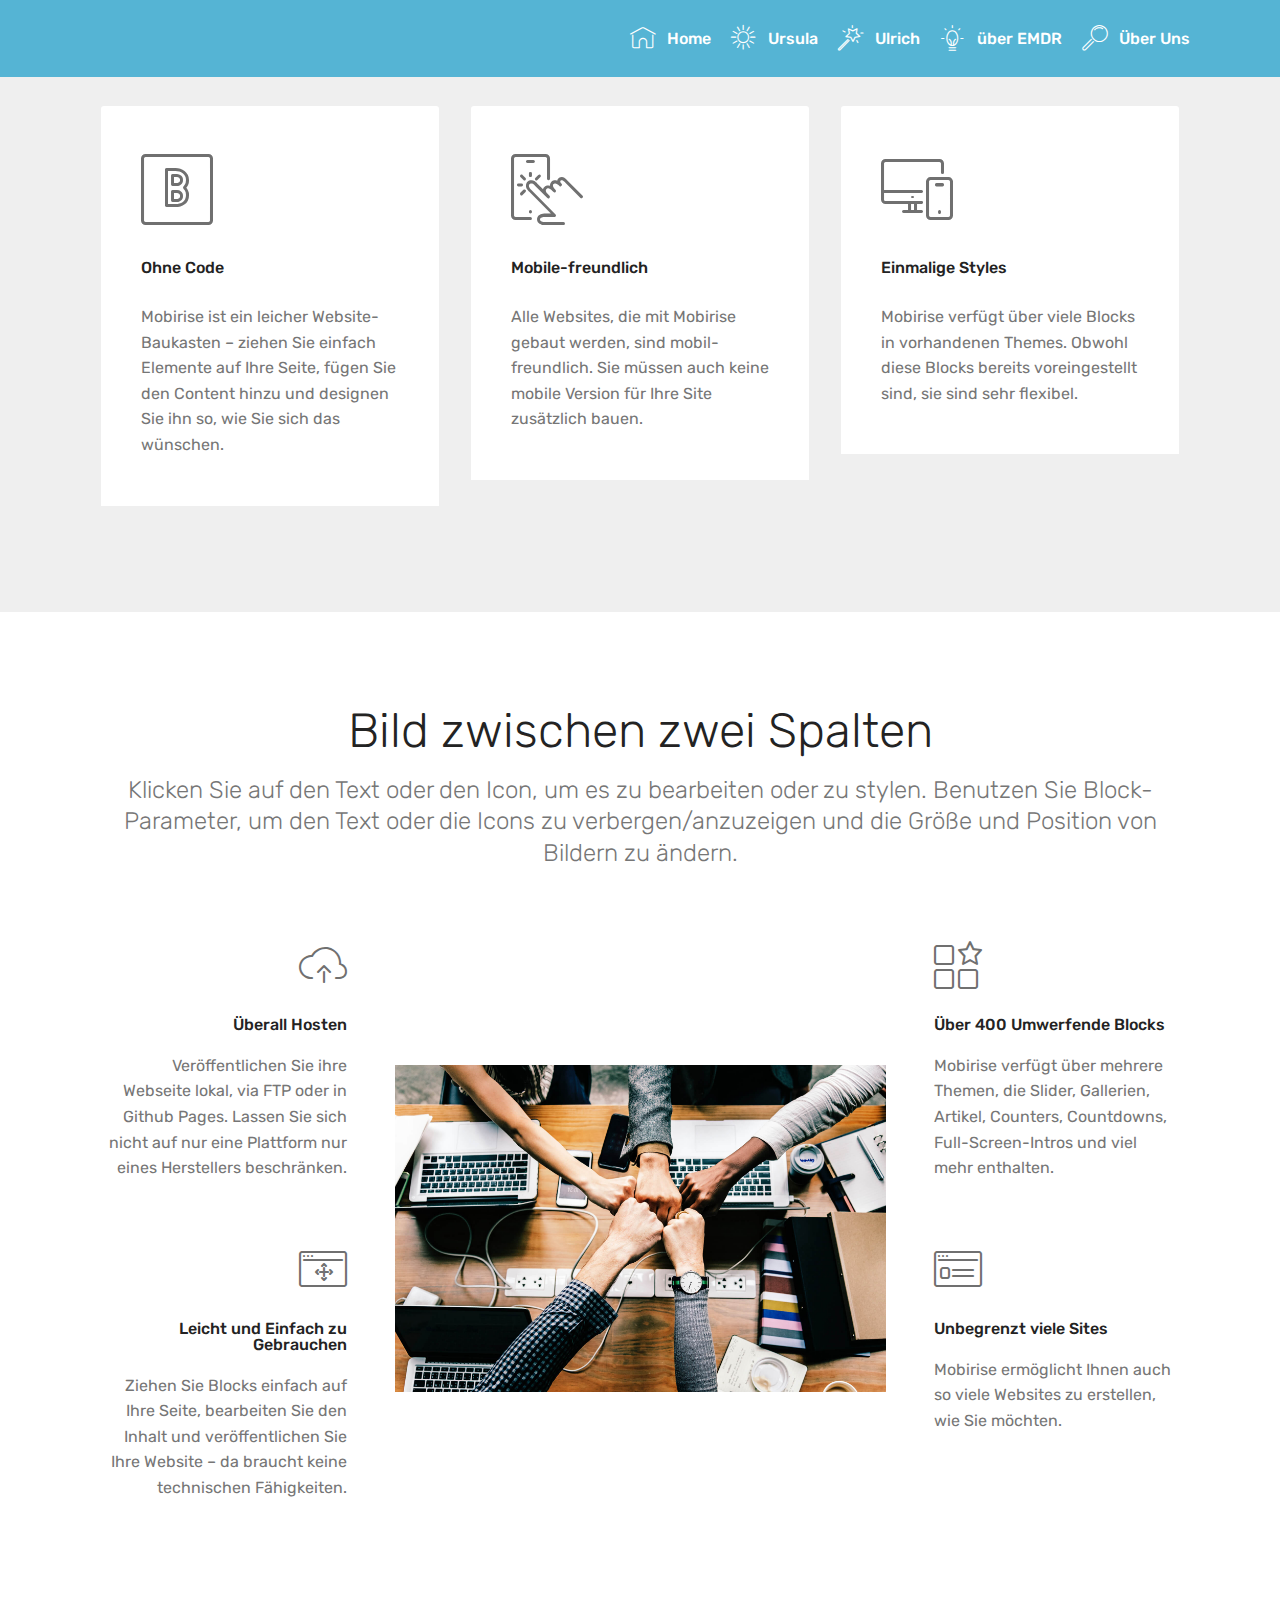
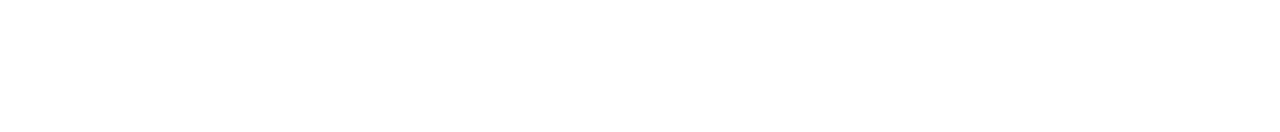
<file: EMDR.html>
<!DOCTYPE html>
<html  >
<head>
  <!-- Site made with Mobirise Website Builder v5.0.29, https://mobirise.com -->
  <meta charset="UTF-8">
  <meta http-equiv="X-UA-Compatible" content="IE=edge">
  <meta name="generator" content="Mobirise v5.0.29, mobirise.com">
  <meta name="viewport" content="width=device-width, initial-scale=1, minimum-scale=1">
  <link rel="shortcut icon" href="assets/images/logo2.png" type="image/x-icon">
  <meta name="description" content="Site Creator Description">
  
  
  <title>EMDR</title>
  <link rel="stylesheet" href="assets/web/assets/mobirise-icons/mobirise-icons.css">
  <link rel="stylesheet" href="assets/bootstrap/css/bootstrap.min.css">
  <link rel="stylesheet" href="assets/bootstrap/css/bootstrap-grid.min.css">
  <link rel="stylesheet" href="assets/bootstrap/css/bootstrap-reboot.min.css">
  <link rel="stylesheet" href="assets/tether/tether.min.css">
  <link rel="stylesheet" href="assets/dropdown/css/style.css">
  <link rel="stylesheet" href="assets/socicon/css/styles.css">
  <link rel="stylesheet" href="assets/theme/css/style.css">
  <link rel="preload" as="style" href="assets/mobirise/css/mbr-additional.css"><link rel="stylesheet" href="assets/mobirise/css/mbr-additional.css" type="text/css">
  
  
  
  
</head>
<body>
  
  <section class="menu cid-s7PFDMuPSN" once="menu" id="menu1-g">

    

    <nav class="navbar navbar-expand beta-menu navbar-dropdown align-items-center navbar-fixed-top navbar-toggleable-sm">
        <button class="navbar-toggler navbar-toggler-right" type="button" data-toggle="collapse" data-target="#navbarSupportedContent" aria-controls="navbarSupportedContent" aria-expanded="false" aria-label="Toggle navigation">
            <div class="hamburger">
                <span></span>
                <span></span>
                <span></span>
                <span></span>
            </div>
        </button>
        <div class="menu-logo">
            <div class="navbar-brand">
                
                
            </div>
        </div>
        <div class="collapse navbar-collapse" id="navbarSupportedContent">
            <ul class="navbar-nav nav-dropdown nav-right navbar-nav-top-padding" data-app-modern-menu="true"><li class="nav-item">
                    <a class="nav-link link text-white display-4" href="index.html">
                        <span class="mbri-home mbr-iconfont mbr-iconfont-btn"></span>Home</a>
                </li>
                <li class="nav-item">
                    <a class="nav-link link text-white display-4" href="Ursula.html#menu1-f"><span class="mbri-sun2 mbr-iconfont mbr-iconfont-btn"></span>
                        Ursula</a>
                </li><li class="nav-item"><a class="nav-link link text-white display-4" href="Ulrich.html#menu1-9"><span class="mbri-magic-stick mbr-iconfont mbr-iconfont-btn"></span>
                        Ulrich</a></li><li class="nav-item"><a class="nav-link link text-white display-4" href="EMDR.html#menu1-g"><span class="mbri-idea mbr-iconfont mbr-iconfont-btn"></span>
                        über EMDR</a></li><li class="nav-item"><a class="nav-link link text-white display-4" href="https://mobirise.co">
                        <span class="mbri-search mbr-iconfont mbr-iconfont-btn"></span>
                        Über Uns
                    </a></li></ul>
            
        </div>
    </nav>
</section>

<section class="engine"><a href="https://mobirise.info/x">free css templates</a></section><section class="features6 cid-s7Wk6xHZmj" id="features6-p">
    
    

    
    <div class="container">
        <div class="media-container-row">

            <div class="card p-3 col-12 col-md-6 col-lg-4">
                <div class="card-img pb-3">
                    <span class="mbri-bootstrap mbr-iconfont"></span>
                </div>
                <div class="card-box">
                    <h4 class="card-title py-3 mbr-fonts-style display-7">
                        Ohne Code
                    </h4>
                    <p class="mbr-text mbr-fonts-style display-7">
                       Mobirise ist ein leicher Website-Baukasten – ziehen Sie einfach Elemente auf Ihre Seite, fügen Sie den Content hinzu und designen Sie ihn so, wie Sie sich das wünschen. 
                    </p>
                </div>
            </div>

            <div class="card p-3 col-12 col-md-6 col-lg-4">
                <div class="card-img pb-3">
                    <span class="mbri-touch mbr-iconfont"></span>
                </div>
                <div class="card-box">
                    <h4 class="card-title py-3 mbr-fonts-style display-7">
                        Mobile-freundlich
                    </h4>
                    <p class="mbr-text mbr-fonts-style display-7">
                       Alle Websites, die mit Mobirise gebaut werden, sind mobil-freundlich. Sie müssen auch keine mobile Version für Ihre Site zusätzlich bauen. 
                    </p>
                </div>
            </div>

            <div class="card p-3 col-12 col-md-6 col-lg-4">
                <div class="card-img pb-3">
                    <span class="mbri-responsive mbr-iconfont"></span>
                </div>
                <div class="card-box">
                    <h4 class="card-title py-3 mbr-fonts-style display-7">
                        Einmalige Styles
                    </h4>
                    <p class="mbr-text mbr-fonts-style display-7">
                       Mobirise verfügt über viele Blocks in vorhandenen Themes. Obwohl diese Blocks bereits voreingestellt sind, sie sind sehr flexibel. 
                    </p>
                </div>
            </div>

            

        </div>

    </div>

</section>

<section class="features12 cid-s7Wk8KArH7" id="features12-q">
    
    

    

    <div class="container">
        <h2 class="mbr-section-title pb-2 mbr-fonts-style display-2">
            Bild zwischen zwei Spalten
        </h2>
        <h3 class="mbr-section-subtitle pb-3 mbr-fonts-style display-5">
            Klicken Sie auf den Text oder den Icon, um es zu bearbeiten oder zu stylen. Benutzen Sie Block-Parameter, um den Text oder die Icons zu verbergen/anzuzeigen und die Größe und Position von Bildern zu ändern.
        </h3>

        <div class="media-container-row pt-5">
            <div class="block-content align-right">
                <div class="card pl-3 pr-3 pb-5">
                    <div class="mbr-card-img-title">
                        <div class="card-img pb-3">
                             <span class="mbri-upload mbr-iconfont"></span>
                        </div>
                        <div class="mbr-crt-title">
                            <h4 class="card-title py-2 mbr-crt-title mbr-fonts-style display-7">
                                Überall Hosten                     
                            </h4>
                        </div>
                    </div>                

                    <div class="card-box">
                        <p class="mbr-text mbr-section-text mbr-fonts-style display-7">
                            Veröffentlichen Sie ihre Webseite lokal, via FTP oder in Github Pages. Lassen Sie sich nicht auf nur eine Plattform nur eines Herstellers beschränken.
                        </p>
                    </div>
                </div>

                <div class="card pl-3 pr-3">
                    <div class="mbr-card-img-title">
                        <div class="card-img pb-3">
                            <span class="mbri-drag-n-drop2 mbr-iconfont"></span>
                        </div>
                        <div class="mbr-crt-title">
                            <h4 class="card-title py-2 mbr-crt-title mbr-fonts-style display-7">
                                Leicht und Einfach zu Gebrauchen
                            </h4>
                        </div>
                    </div>
                    <div class="card-box">
                        <p class="mbr-text mbr-section-text mbr-fonts-style display-7">
                            Ziehen Sie Blocks einfach auf Ihre Seite, bearbeiten Sie den Inhalt und veröffentlichen Sie Ihre Website – da braucht keine technischen Fähigkeiten.
                        </p>
                    </div>
                </div>
            </div>

            <div class="mbr-figure m-auto" style="width: 50%;">
                <img src="assets/images/background6.jpg" alt="Mobirise" title="">
            </div>

            <div class="block-content align-left">
                <div class="card pl-3 pr-3 pb-5">
                    <div class="mbr-card-img-title">
                        <div class="card-img pb-3">
                             <span class="mbri-features mbr-iconfont"></span>
                        </div>
                        <div class="mbr-crt-title">
                            <h4 class="card-title py-2 mbr-crt-title mbr-fonts-style display-7">
                                Über 400 Umwerfende Blocks
                            </h4>
                        </div>
                    </div>                

                    <div class="card-box">
                        <p class="mbr-text mbr-section-text mbr-fonts-style display-7">
                            Mobirise verfügt über mehrere Themen, die Slider, Gallerien, Artikel, Counters, Countdowns, Full-Screen-Intros und viel mehr enthalten.</p>
                    </div>
                </div>

                <div class="card pl-3 pr-3">
                    <div class="mbr-card-img-title">
                        <div class="card-img pb-3">
                            <span class="mbri-sites mbr-iconfont"></span>
                        </div>
                        <div class="mbr-crt-title">
                            <h4 class="card-title py-2 mbr-crt-title mbr-fonts-style display-7">
                                Unbegrenzt viele Sites
                            </h4>
                        </div>
                    </div>
                    <div class="card-box">
                        <p class="mbr-text mbr-section-text mbr-fonts-style display-7">
                            Mobirise ermöglicht Ihnen auch so viele Websites zu erstellen, wie Sie möchten. 
                        </p>
                    </div>
                </div>
            </div>
        </div>
    </div>
</section>

<section once="footers" class="cid-s7PHkyJyPt mbr-reveal" id="footer7-h">

    

    

    <div class="container">
        <div class="media-container-row align-center mbr-white">
            <div class="row row-links">
                <ul class="foot-menu">
                    
                    
                    
                    
                    
                <li class="foot-menu-item mbr-fonts-style display-7"><a class="mbr-bold text-primary" href="#" target="_blank">Impressum</a></li><li class="foot-menu-item mbr-fonts-style display-7"><a class="mbr-bold text-primary" href="#" target="_blank">Datenschutz</a></li><li class="foot-menu-item mbr-fonts-style display-7"><a class="mbr-bold text-primary" href="Ulrich.html#features11-e">Sitemap</a></li></ul>
            </div>
            
            <div class="row row-copirayt">
                <p class="mbr-text mb-0 mbr-fonts-style mbr-white align-center display-7">
                    © Copyright 2020 U. Weber - All Rights Reserved
                </p>
            </div>
        </div>
    </div>
</section>


  <script src="assets/web/assets/jquery/jquery.min.js"></script>
  <script src="assets/popper/popper.min.js"></script>
  <script src="assets/bootstrap/js/bootstrap.min.js"></script>
  <script src="assets/tether/tether.min.js"></script>
  <script src="assets/smoothscroll/smooth-scroll.js"></script>
  <script src="assets/dropdown/js/nav-dropdown.js"></script>
  <script src="assets/dropdown/js/navbar-dropdown.js"></script>
  <script src="assets/touchswipe/jquery.touch-swipe.min.js"></script>
  <script src="assets/theme/js/script.js"></script>
  
  
  
</body>
</html>
</file>
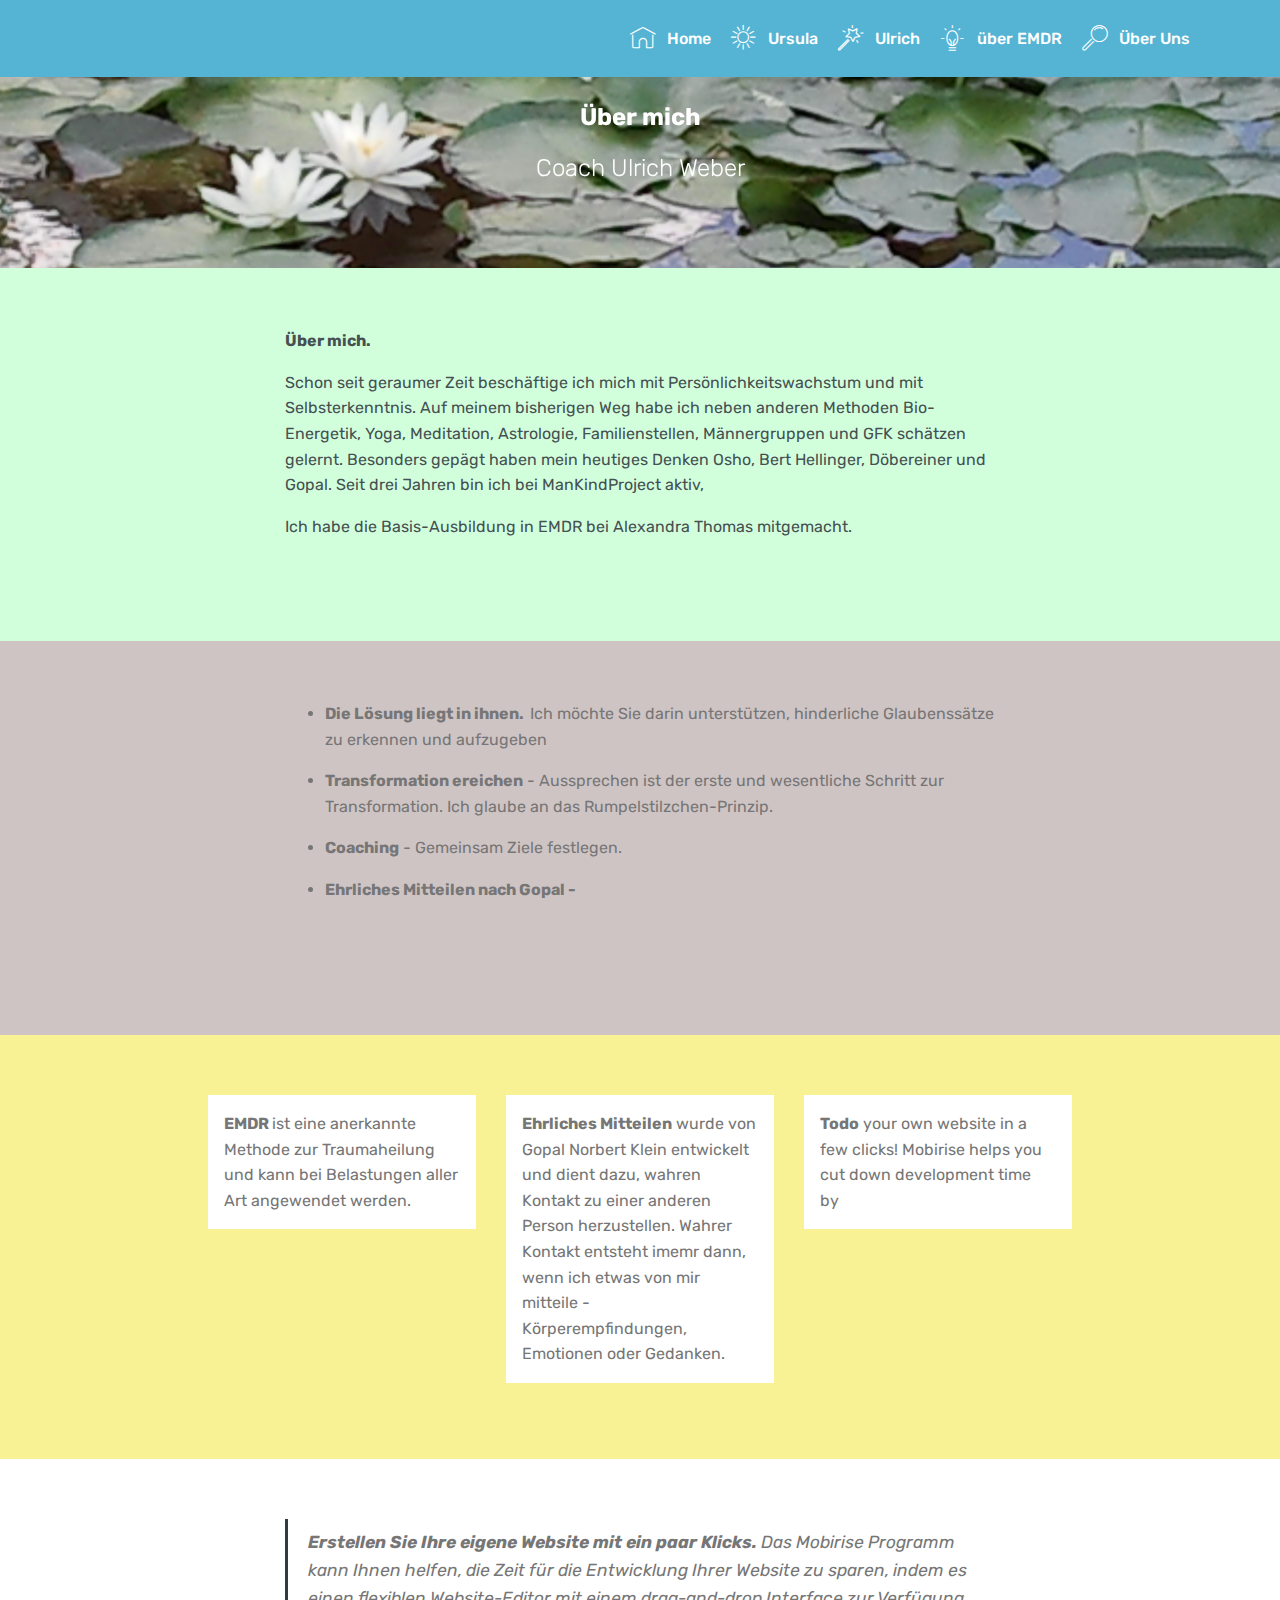
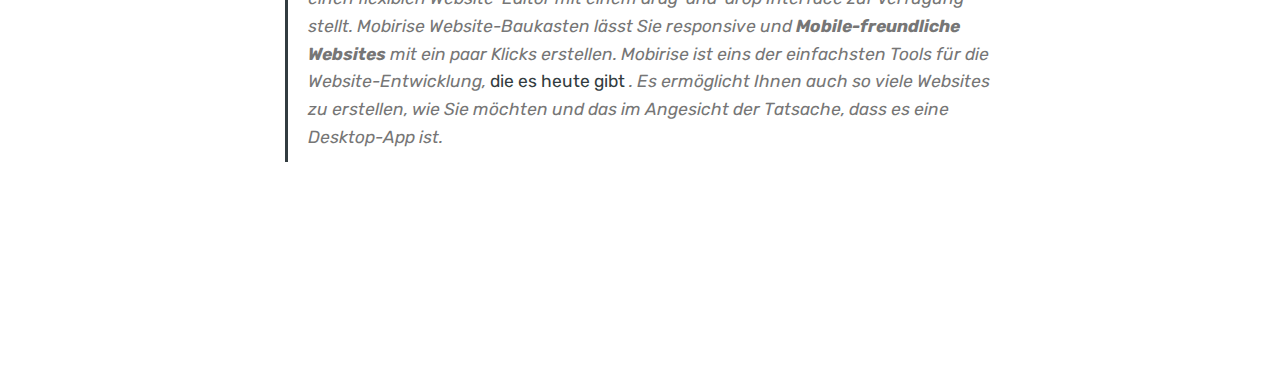
<file: Ulrich.html>
<!DOCTYPE html>
<html  >
<head>
  <!-- Site made with Mobirise Website Builder v5.0.29, https://mobirise.com -->
  <meta charset="UTF-8">
  <meta http-equiv="X-UA-Compatible" content="IE=edge">
  <meta name="generator" content="Mobirise v5.0.29, mobirise.com">
  <meta name="viewport" content="width=device-width, initial-scale=1, minimum-scale=1">
  <link rel="shortcut icon" href="assets/images/logo2.png" type="image/x-icon">
  <meta name="description" content="Site Builder Description">
  
  
  <title>Ulrich</title>
  <link rel="stylesheet" href="assets/web/assets/mobirise-icons/mobirise-icons.css">
  <link rel="stylesheet" href="assets/bootstrap/css/bootstrap.min.css">
  <link rel="stylesheet" href="assets/bootstrap/css/bootstrap-grid.min.css">
  <link rel="stylesheet" href="assets/bootstrap/css/bootstrap-reboot.min.css">
  <link rel="stylesheet" href="assets/tether/tether.min.css">
  <link rel="stylesheet" href="assets/dropdown/css/style.css">
  <link rel="stylesheet" href="assets/socicon/css/styles.css">
  <link rel="stylesheet" href="assets/theme/css/style.css">
  <link rel="preload" as="style" href="assets/mobirise/css/mbr-additional.css"><link rel="stylesheet" href="assets/mobirise/css/mbr-additional.css" type="text/css">
  
  
  
  
</head>
<body>
  
  <section class="menu cid-s7PFDMuPSN" once="menu" id="menu1-9">

    

    <nav class="navbar navbar-expand beta-menu navbar-dropdown align-items-center navbar-fixed-top navbar-toggleable-sm">
        <button class="navbar-toggler navbar-toggler-right" type="button" data-toggle="collapse" data-target="#navbarSupportedContent" aria-controls="navbarSupportedContent" aria-expanded="false" aria-label="Toggle navigation">
            <div class="hamburger">
                <span></span>
                <span></span>
                <span></span>
                <span></span>
            </div>
        </button>
        <div class="menu-logo">
            <div class="navbar-brand">
                
                
            </div>
        </div>
        <div class="collapse navbar-collapse" id="navbarSupportedContent">
            <ul class="navbar-nav nav-dropdown nav-right navbar-nav-top-padding" data-app-modern-menu="true"><li class="nav-item">
                    <a class="nav-link link text-white display-4" href="index.html">
                        <span class="mbri-home mbr-iconfont mbr-iconfont-btn"></span>Home</a>
                </li>
                <li class="nav-item">
                    <a class="nav-link link text-white display-4" href="Ursula.html#menu1-f"><span class="mbri-sun2 mbr-iconfont mbr-iconfont-btn"></span>
                        Ursula</a>
                </li><li class="nav-item"><a class="nav-link link text-white display-4" href="Ulrich.html#menu1-9"><span class="mbri-magic-stick mbr-iconfont mbr-iconfont-btn"></span>
                        Ulrich</a></li><li class="nav-item"><a class="nav-link link text-white display-4" href="EMDR.html#menu1-g"><span class="mbri-idea mbr-iconfont mbr-iconfont-btn"></span>
                        über EMDR</a></li><li class="nav-item"><a class="nav-link link text-white display-4" href="https://mobirise.co">
                        <span class="mbri-search mbr-iconfont mbr-iconfont-btn"></span>
                        Über Uns
                    </a></li></ul>
            
        </div>
    </nav>
</section>

<section class="engine"><a href="https://mobirise.info/r">bootstrap templates</a></section><section class="mbr-section content5 cid-s8tYWjVktn mbr-parallax-background" id="content5-1h">

    

    

    <div class="container">
        <div class="media-container-row">
            <div class="title col-12 col-md-8">
                <h2 class="align-center mbr-bold mbr-white pb-3 mbr-fonts-style display-5">Über mich</h2>
                <h3 class="mbr-section-subtitle align-center mbr-light mbr-white pb-3 mbr-fonts-style display-5">Coach Ulrich Weber</h3>
                
                
            </div>
        </div>
    </div>
</section>

<section class="mbr-section article content1 cid-s8iLxbLPq5" id="content1-1d">
    
     

    <div class="container">
        <div class="media-container-row">
            <div class="mbr-text col-12 mbr-fonts-style display-7 col-md-8"><p>
                <strong> Über mich. </strong></p><p>Schon seit geraumer Zeit beschäftige ich mich mit Persönlichkeitswachstum und mit Selbsterkenntnis. Auf meinem bisherigen Weg habe ich neben anderen Methoden Bio-Energetik, Yoga, Meditation, Astrologie, Familienstellen, Männergruppen und GFK schätzen gelernt. Besonders gepägt haben mein heutiges Denken Osho, Bert Hellinger, Döbereiner und Gopal.&nbsp;<span style="font-size: 1rem;">Seit drei Jahren bin ich bei ManKindProject aktiv,</span></p><p><span style="font-size: 1rem;">Ich habe die Basis-Ausbildung in EMDR bei Alexandra Thomas mitgemacht.<br></span><br></p></div>
        </div>
    </div>
</section>

<section class="mbr-section article content12 cid-s8iLzKfWNR" id="content12-1f">
     

    <div class="container">
        <div class="media-container-row">
            <div class="mbr-text counter-container col-12 col-md-8 mbr-fonts-style display-7">
                <ul>
                    <li><strong>Die Lösung liegt in ihnen. &nbsp;</strong>Ich möchte Sie darin unterstützen, hinderliche Glaubenssätze zu erkennen und aufzugeben</li>
                    <li><strong>Transformation ereichen</strong>&nbsp;- Aussprechen ist der erste und wesentliche Schritt zur Transformation. Ich glaube an das Rumpelstilzchen-Prinzip.&nbsp;</li>
                    <li><strong>Coaching</strong> - Gemeinsam Ziele festlegen.</li><li><strong>Ehrliches Mitteilen nach Gopal -&nbsp;</strong></li></ul><p><br></p><ul>
                </ul>
            </div>
        </div>
    </div>
</section>

<section class="mbr-section article content14 cid-s8iKSaGq30" id="content14-1c">
      
     

    <div class="container">
        <div class="media-container-row">
            <div class="row col-12 col-md-10">
                <div class="col-12 mbr-text mbr-fonts-style display-7 col-md-4">
                     <p class="p-3"><strong>EMDR&nbsp;</strong><span style="font-size: 1rem;">ist eine anerkannte Methode zur Traumaheilung und kann bei Belastungen aller Art angewendet werden.&nbsp;</span></p>
                </div>
                <div class="col-12 mbr-text mbr-fonts-style display-7 col-md-4">
                     <p class="p-3"><strong>Ehrliches Mitteilen</strong>&nbsp;wurde von Gopal Norbert Klein entwickelt und dient dazu, wahren Kontakt zu einer anderen Person herzustellen. Wahrer Kontakt entsteht imemr dann, wenn ich etwas von mir mitteile - Körperempfindungen, Emotionen oder Gedanken.</p>
                </div>
                <div class="col-12 col-md-4 mbr-text mbr-fonts-style display-7">
                     <p class="p-3"><strong>Todo</strong> your own website in a few clicks! Mobirise helps you cut down development time by&nbsp;</p>
                </div>
            </div>
        </div>
    </div>
</section>

<section class="mbr-section article content1 cid-s8iLyBwzHL" id="content2-1e">

     

    <div class="container">
        <div class="media-container-row">
            <div class="mbr-text col-12 col-md-8 mbr-fonts-style display-7">
                <blockquote> <strong>Erstellen Sie Ihre eigene Website mit ein paar Klicks. </strong> Das Mobirise Programm kann Ihnen helfen, die Zeit für die Entwicklung Ihrer Website zu sparen, indem es einen flexiblen Website-Editor mit einem drag-and-drop Interface zur Verfügung stellt. Mobirise Website-Baukasten lässt Sie responsive und <strong> Mobile-freundliche Websites </strong> mit ein paar Klicks erstellen. Mobirise ist eins der einfachsten Tools für die Website-Entwicklung, <a href="https://mobirise.co/"> die es heute gibt</a> . Es ermöglicht Ihnen auch so viele Websites zu erstellen, wie Sie möchten und das im Angesicht der Tatsache, dass es eine Desktop-App ist.</blockquote>
            </div>
        </div>
    </div>
</section>

<section once="footers" class="cid-s7PHkyJyPt mbr-reveal" id="footer7-h">

    

    

    <div class="container">
        <div class="media-container-row align-center mbr-white">
            <div class="row row-links">
                <ul class="foot-menu">
                    
                    
                    
                    
                    
                <li class="foot-menu-item mbr-fonts-style display-7"><a class="mbr-bold text-primary" href="#" target="_blank">Impressum</a></li><li class="foot-menu-item mbr-fonts-style display-7"><a class="mbr-bold text-primary" href="#" target="_blank">Datenschutz</a></li><li class="foot-menu-item mbr-fonts-style display-7"><a class="mbr-bold text-primary" href="Ulrich.html#features11-e">Sitemap</a></li></ul>
            </div>
            
            <div class="row row-copirayt">
                <p class="mbr-text mb-0 mbr-fonts-style mbr-white align-center display-7">
                    © Copyright 2020 U. Weber - All Rights Reserved
                </p>
            </div>
        </div>
    </div>
</section>


  <script src="assets/web/assets/jquery/jquery.min.js"></script>
  <script src="assets/popper/popper.min.js"></script>
  <script src="assets/bootstrap/js/bootstrap.min.js"></script>
  <script src="assets/tether/tether.min.js"></script>
  <script src="assets/smoothscroll/smooth-scroll.js"></script>
  <script src="assets/parallax/jarallax.min.js"></script>
  <script src="assets/dropdown/js/nav-dropdown.js"></script>
  <script src="assets/dropdown/js/navbar-dropdown.js"></script>
  <script src="assets/touchswipe/jquery.touch-swipe.min.js"></script>
  <script src="assets/theme/js/script.js"></script>
  
  
  
</body>
</html>
</file>
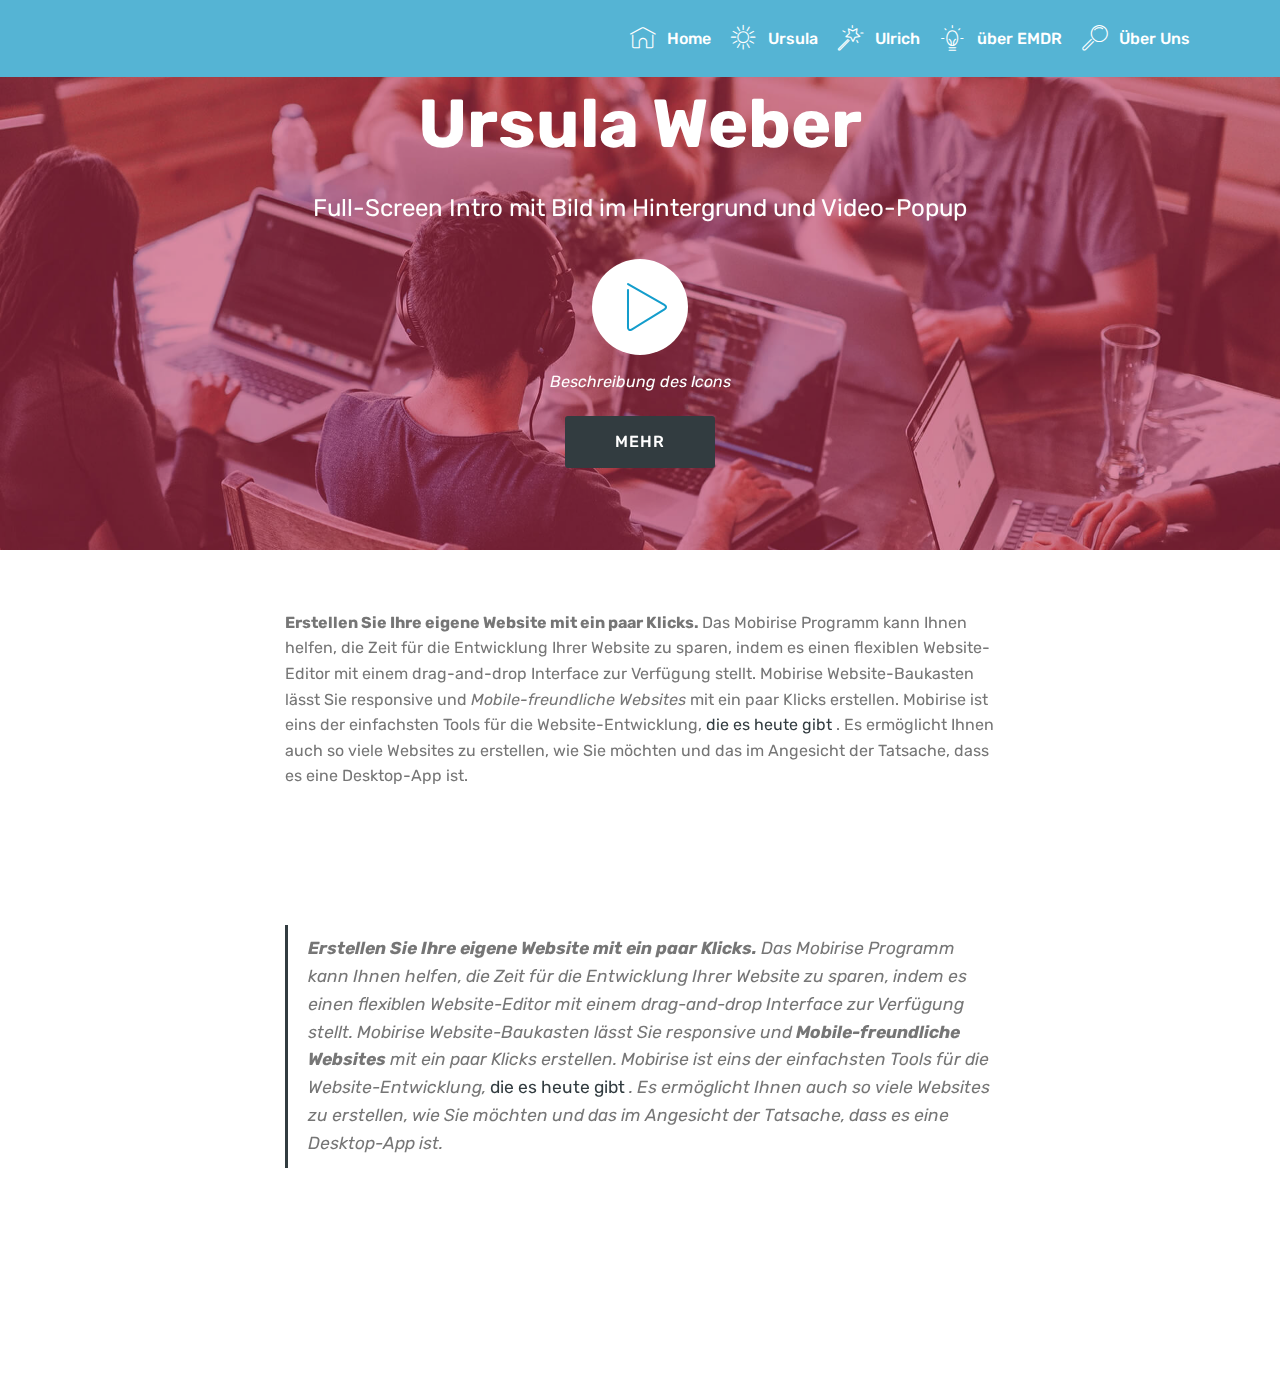
<file: Ursula.html>
<!DOCTYPE html>
<html  >
<head>
  <!-- Site made with Mobirise Website Builder v5.0.29, https://mobirise.com -->
  <meta charset="UTF-8">
  <meta http-equiv="X-UA-Compatible" content="IE=edge">
  <meta name="generator" content="Mobirise v5.0.29, mobirise.com">
  <meta name="viewport" content="width=device-width, initial-scale=1, minimum-scale=1">
  <link rel="shortcut icon" href="assets/images/logo2.png" type="image/x-icon">
  <meta name="description" content="Web Site Generator Description">
  
  
  <title>Ursula</title>
  <link rel="stylesheet" href="assets/web/assets/mobirise-icons/mobirise-icons.css">
  <link rel="stylesheet" href="assets/bootstrap/css/bootstrap.min.css">
  <link rel="stylesheet" href="assets/bootstrap/css/bootstrap-grid.min.css">
  <link rel="stylesheet" href="assets/bootstrap/css/bootstrap-reboot.min.css">
  <link rel="stylesheet" href="assets/tether/tether.min.css">
  <link rel="stylesheet" href="assets/dropdown/css/style.css">
  <link rel="stylesheet" href="assets/socicon/css/styles.css">
  <link rel="stylesheet" href="assets/theme/css/style.css">
  <link rel="preload" as="style" href="assets/mobirise/css/mbr-additional.css"><link rel="stylesheet" href="assets/mobirise/css/mbr-additional.css" type="text/css">
  
  
  
  
</head>
<body>
  
  <section class="menu cid-s7PFDMuPSN" once="menu" id="menu1-f">

    

    <nav class="navbar navbar-expand beta-menu navbar-dropdown align-items-center navbar-fixed-top navbar-toggleable-sm">
        <button class="navbar-toggler navbar-toggler-right" type="button" data-toggle="collapse" data-target="#navbarSupportedContent" aria-controls="navbarSupportedContent" aria-expanded="false" aria-label="Toggle navigation">
            <div class="hamburger">
                <span></span>
                <span></span>
                <span></span>
                <span></span>
            </div>
        </button>
        <div class="menu-logo">
            <div class="navbar-brand">
                
                
            </div>
        </div>
        <div class="collapse navbar-collapse" id="navbarSupportedContent">
            <ul class="navbar-nav nav-dropdown nav-right navbar-nav-top-padding" data-app-modern-menu="true"><li class="nav-item">
                    <a class="nav-link link text-white display-4" href="index.html">
                        <span class="mbri-home mbr-iconfont mbr-iconfont-btn"></span>Home</a>
                </li>
                <li class="nav-item">
                    <a class="nav-link link text-white display-4" href="Ursula.html#menu1-f"><span class="mbri-sun2 mbr-iconfont mbr-iconfont-btn"></span>
                        Ursula</a>
                </li><li class="nav-item"><a class="nav-link link text-white display-4" href="Ulrich.html#menu1-9"><span class="mbri-magic-stick mbr-iconfont mbr-iconfont-btn"></span>
                        Ulrich</a></li><li class="nav-item"><a class="nav-link link text-white display-4" href="EMDR.html#menu1-g"><span class="mbri-idea mbr-iconfont mbr-iconfont-btn"></span>
                        über EMDR</a></li><li class="nav-item"><a class="nav-link link text-white display-4" href="https://mobirise.co">
                        <span class="mbri-search mbr-iconfont mbr-iconfont-btn"></span>
                        Über Uns
                    </a></li></ul>
            
        </div>
    </nav>
</section>

<section class="engine"><a href="https://mobirise.info/k">how to develop own website</a></section><section class="header8 cid-s7WbjSiPhw mbr-parallax-background" id="header8-m">

    

    <div class="mbr-overlay" style="opacity: 0.4; background-color: rgb(255, 51, 102);">
    </div>

    <div class="container align-center">
        <div class="row justify-content-md-center">
            <div class="mbr-white col-md-10">
                <h1 class="mbr-section-title align-center py-2 mbr-bold mbr-fonts-style display-1">
                        Ursula Weber</h1>
                <p class="mbr-text align-center py-2 mbr-fonts-style display-5">
                        Full-Screen Intro mit Bild im Hintergrund und Video-Popup
                </p>
                <div class="mbr-media show-modal align-center py-2" data-modal=".modalWindow">
                         <span class="mbr-iconfont mbri-play" style="color: rgb(20, 157, 204); fill: rgb(20, 157, 204);"></span>
                </div>
                <div class="icon-description align-center font-italic pb-3 mbr-fonts-style display-7">
                        Beschreibung des Icons
                </div>
                <div class="mbr-section-btn text-center"><a class="btn btn-md btn-primary display-4" href="https://mobirise.co">MEHR</a></div>
            </div>
        </div>
    </div>
    <div>
        <div class="modalWindow" style="display: none;">
            <div class="modalWindow-container">
                <div class="modalWindow-video-container">
                    <div class="modalWindow-video">
                        <iframe width="100%" height="100%" frameborder="0" allowfullscreen="1" data-src="https://www.youtube.com/watch?v=36YgDDJ7XSc"></iframe>
                    </div>
                    <a class="close" role="button" data-dismiss="modal">
                        <span aria-hidden="true" class="mbri-close mbr-iconfont closeModal"></span>
                        <span class="sr-only">Schließen</span>
                    </a>
                </div>
            </div>
        </div>
    </div>
</section>

<section class="mbr-section article content1 cid-s7PJ1vTNCl" id="content1-i">
    
     

    <div class="container">
        <div class="media-container-row">
            <div class="mbr-text col-12 mbr-fonts-style display-7 col-md-8"><p>
                <strong> Erstellen Sie Ihre eigene Website mit ein paar Klicks. </strong> Das Mobirise Programm kann Ihnen helfen, die Zeit für die Entwicklung Ihrer Website zu sparen, indem es einen flexiblen Website-Editor mit einem drag-and-drop Interface zur Verfügung stellt. Mobirise Website-Baukasten lässt Sie responsive und <em> Mobile-freundliche Websites </em> mit ein paar Klicks erstellen. Mobirise ist eins der einfachsten Tools für die Website-Entwicklung, <a href="https://mobirise.co/"> die es heute gibt</a> . Es ermöglicht Ihnen auch so viele Websites zu erstellen, wie Sie möchten und das im Angesicht der Tatsache, dass es eine Desktop-App ist.</p></div>
        </div>
    </div>
</section>

<section class="mbr-section article content1 cid-s7PJ2pbFN9" id="content2-j">

     

    <div class="container">
        <div class="media-container-row">
            <div class="mbr-text col-12 col-md-8 mbr-fonts-style display-7">
                <blockquote> <strong>Erstellen Sie Ihre eigene Website mit ein paar Klicks. </strong> Das Mobirise Programm kann Ihnen helfen, die Zeit für die Entwicklung Ihrer Website zu sparen, indem es einen flexiblen Website-Editor mit einem drag-and-drop Interface zur Verfügung stellt. Mobirise Website-Baukasten lässt Sie responsive und <strong> Mobile-freundliche Websites </strong> mit ein paar Klicks erstellen. Mobirise ist eins der einfachsten Tools für die Website-Entwicklung, <a href="https://mobirise.co/"> die es heute gibt</a> . Es ermöglicht Ihnen auch so viele Websites zu erstellen, wie Sie möchten und das im Angesicht der Tatsache, dass es eine Desktop-App ist.</blockquote>
            </div>
        </div>
    </div>
</section>

<section once="footers" class="cid-s7WngyCaH3 mbr-reveal" id="footer7-s">

    

    

    <div class="container">
        <div class="media-container-row align-center mbr-white">
            <div class="row row-links">
                <ul class="foot-menu">
                    
                    
                    
                    
                    
                <li class="foot-menu-item mbr-fonts-style display-7"><a class="mbr-bold text-primary" href="#" target="_blank">Impressum</a></li><li class="foot-menu-item mbr-fonts-style display-7"><a class="mbr-bold text-primary" href="#" target="_blank">Datenschutz</a></li><li class="foot-menu-item mbr-fonts-style display-7"><a class="mbr-bold text-primary" href="Ulrich.html#features11-e">Sitemap</a></li></ul>
            </div>
            
            <div class="row row-copirayt">
                <p class="mbr-text mb-0 mbr-fonts-style mbr-white align-center display-7">
                    © Copyright 2020 U. Weber - All Rights Reserved
                </p>
            </div>
        </div>
    </div>
</section>


  <script src="assets/web/assets/jquery/jquery.min.js"></script>
  <script src="assets/popper/popper.min.js"></script>
  <script src="assets/bootstrap/js/bootstrap.min.js"></script>
  <script src="assets/tether/tether.min.js"></script>
  <script src="assets/smoothscroll/smooth-scroll.js"></script>
  <script src="assets/dropdown/js/nav-dropdown.js"></script>
  <script src="assets/dropdown/js/navbar-dropdown.js"></script>
  <script src="assets/touchswipe/jquery.touch-swipe.min.js"></script>
  <script src="assets/playervimeo/vimeo_player.js"></script>
  <script src="assets/parallax/jarallax.min.js"></script>
  <script src="assets/theme/js/script.js"></script>
  
  
  
</body>
</html>
</file>
<file: assets/web/assets/mobirise-icons/mobirise-icons.css>
@font-face {
  font-family: 'MobiriseIcons';
  src:  url('mobirise-icons.eot?spat4u');
  src:  url('mobirise-icons.eot?spat4u#iefix') format('embedded-opentype'),
    url('mobirise-icons.ttf?spat4u') format('truetype'),
    url('mobirise-icons.woff?spat4u') format('woff'),
    url('mobirise-icons.svg?spat4u#MobiriseIcons') format('svg');
  font-weight: normal;
  font-style: normal;
  font-display: swap;
}

[class^="mbri-"], [class*=" mbri-"] {
  /* use !important to prevent issues with browser extensions that change fonts */
  font-family: MobiriseIcons !important;
  speak: none;
  font-style: normal;
  font-weight: normal;
  font-variant: normal;
  text-transform: none;
  line-height: 1;

  /* Better Font Rendering =========== */
  -webkit-font-smoothing: antialiased;
  -moz-osx-font-smoothing: grayscale;
}

.mbri-add-submenu:before {
  content: "\e900";
}
.mbri-alert:before {
  content: "\e901";
}
.mbri-align-center:before {
  content: "\e902";
}
.mbri-align-justify:before {
  content: "\e903";
}
.mbri-align-left:before {
  content: "\e904";
}
.mbri-align-right:before {
  content: "\e905";
}
.mbri-android:before {
  content: "\e906";
}
.mbri-apple:before {
  content: "\e907";
}
.mbri-arrow-down:before {
  content: "\e908";
}
.mbri-arrow-next:before {
  content: "\e909";
}
.mbri-arrow-prev:before {
  content: "\e90a";
}
.mbri-arrow-up:before {
  content: "\e90b";
}
.mbri-bold:before {
  content: "\e90c";
}
.mbri-bookmark:before {
  content: "\e90d";
}
.mbri-bootstrap:before {
  content: "\e90e";
}
.mbri-briefcase:before {
  content: "\e90f";
}
.mbri-browse:before {
  content: "\e910";
}
.mbri-bulleted-list:before {
  content: "\e911";
}
.mbri-calendar:before {
  content: "\e912";
}
.mbri-camera:before {
  content: "\e913";
}
.mbri-cart-add:before {
  content: "\e914";
}
.mbri-cart-full:before {
  content: "\e915";
}
.mbri-cash:before {
  content: "\e916";
}
.mbri-change-style:before {
  content: "\e917";
}
.mbri-chat:before {
  content: "\e918";
}
.mbri-clock:before {
  content: "\e919";
}
.mbri-close:before {
  content: "\e91a";
}
.mbri-cloud:before {
  content: "\e91b";
}
.mbri-code:before {
  content: "\e91c";
}
.mbri-contact-form:before {
  content: "\e91d";
}
.mbri-credit-card:before {
  content: "\e91e";
}
.mbri-cursor-click:before {
  content: "\e91f";
}
.mbri-cust-feedback:before {
  content: "\e920";
}
.mbri-database:before {
  content: "\e921";
}
.mbri-delivery:before {
  content: "\e922";
}
.mbri-desktop:before {
  content: "\e923";
}
.mbri-devices:before {
  content: "\e924";
}
.mbri-down:before {
  content: "\e925";
}
.mbri-download:before {
  content: "\e989";
}
.mbri-drag-n-drop:before {
  content: "\e927";
}
.mbri-drag-n-drop2:before {
  content: "\e928";
}
.mbri-edit:before {
  content: "\e929";
}
.mbri-edit2:before {
  content: "\e92a";
}
.mbri-error:before {
  content: "\e92b";
}
.mbri-extension:before {
  content: "\e92c";
}
.mbri-features:before {
  content: "\e92d";
}
.mbri-file:before {
  content: "\e92e";
}
.mbri-flag:before {
  content: "\e92f";
}
.mbri-folder:before {
  content: "\e930";
}
.mbri-gift:before {
  content: "\e931";
}
.mbri-github:before {
  content: "\e932";
}
.mbri-globe:before {
  content: "\e933";
}
.mbri-globe-2:before {
  content: "\e934";
}
.mbri-growing-chart:before {
  content: "\e935";
}
.mbri-hearth:before {
  content: "\e936";
}
.mbri-help:before {
  content: "\e937";
}
.mbri-home:before {
  content: "\e938";
}
.mbri-hot-cup:before {
  content: "\e939";
}
.mbri-idea:before {
  content: "\e93a";
}
.mbri-image-gallery:before {
  content: "\e93b";
}
.mbri-image-slider:before {
  content: "\e93c";
}
.mbri-info:before {
  content: "\e93d";
}
.mbri-italic:before {
  content: "\e93e";
}
.mbri-key:before {
  content: "\e93f";
}
.mbri-laptop:before {
  content: "\e940";
}
.mbri-layers:before {
  content: "\e941";
}
.mbri-left-right:before {
  content: "\e942";
}
.mbri-left:before {
  content: "\e943";
}
.mbri-letter:before {
  content: "\e944";
}
.mbri-like:before {
  content: "\e945";
}
.mbri-link:before {
  content: "\e946";
}
.mbri-lock:before {
  content: "\e947";
}
.mbri-login:before {
  content: "\e948";
}
.mbri-logout:before {
  content: "\e949";
}
.mbri-magic-stick:before {
  content: "\e94a";
}
.mbri-map-pin:before {
  content: "\e94b";
}
.mbri-menu:before {
  content: "\e94c";
}
.mbri-mobile:before {
  content: "\e94d";
}
.mbri-mobile2:before {
  content: "\e94e";
}
.mbri-mobirise:before {
  content: "\e94f";
}
.mbri-more-horizontal:before {
  content: "\e950";
}
.mbri-more-vertical:before {
  content: "\e951";
}
.mbri-music:before {
  content: "\e952";
}
.mbri-new-file:before {
  content: "\e953";
}
.mbri-numbered-list:before {
  content: "\e954";
}
.mbri-opened-folder:before {
  content: "\e955";
}
.mbri-pages:before {
  content: "\e956";
}
.mbri-paper-plane:before {
  content: "\e957";
}
.mbri-paperclip:before {
  content: "\e958";
}
.mbri-photo:before {
  content: "\e959";
}
.mbri-photos:before {
  content: "\e95a";
}
.mbri-pin:before {
  content: "\e95b";
}
.mbri-play:before {
  content: "\e95c";
}
.mbri-plus:before {
  content: "\e95d";
}
.mbri-preview:before {
  content: "\e95e";
}
.mbri-print:before {
  content: "\e95f";
}
.mbri-protect:before {
  content: "\e960";
}
.mbri-question:before {
  content: "\e961";
}
.mbri-quote-left:before {
  content: "\e962";
}
.mbri-quote-right:before {
  content: "\e963";
}
.mbri-refresh:before {
  content: "\e964";
}
.mbri-responsive:before {
  content: "\e965";
}
.mbri-right:before {
  content: "\e966";
}
.mbri-rocket:before {
  content: "\e967";
}
.mbri-sad-face:before {
  content: "\e968";
}
.mbri-sale:before {
  content: "\e969";
}
.mbri-save:before {
  content: "\e96a";
}
.mbri-search:before {
  content: "\e96b";
}
.mbri-setting:before {
  content: "\e96c";
}
.mbri-setting2:before {
  content: "\e96d";
}
.mbri-setting3:before {
  content: "\e96e";
}
.mbri-share:before {
  content: "\e96f";
}
.mbri-shopping-bag:before {
  content: "\e970";
}
.mbri-shopping-basket:before {
  content: "\e971";
}
.mbri-shopping-cart:before {
  content: "\e972";
}
.mbri-sites:before {
  content: "\e973";
}
.mbri-smile-face:before {
  content: "\e974";
}
.mbri-speed:before {
  content: "\e975";
}
.mbri-star:before {
  content: "\e976";
}
.mbri-success:before {
  content: "\e977";
}
.mbri-sun:before {
  content: "\e978";
}
.mbri-sun2:before {
  content: "\e979";
}
.mbri-tablet:before {
  content: "\e97a";
}
.mbri-tablet-vertical:before {
  content: "\e97b";
}
.mbri-target:before {
  content: "\e97c";
}
.mbri-timer:before {
  content: "\e97d";
}
.mbri-to-ftp:before {
  content: "\e97e";
}
.mbri-to-local-drive:before {
  content: "\e97f";
}
.mbri-touch-swipe:before {
  content: "\e980";
}
.mbri-touch:before {
  content: "\e981";
}
.mbri-trash:before {
  content: "\e982";
}
.mbri-underline:before {
  content: "\e983";
}
.mbri-unlink:before {
  content: "\e984";
}
.mbri-unlock:before {
  content: "\e985";
}
.mbri-up-down:before {
  content: "\e986";
}
.mbri-up:before {
  content: "\e987";
}
.mbri-update:before {
  content: "\e988";
}
.mbri-upload:before {
 content: "\e926"; 
}
.mbri-user:before {
  content: "\e98a";
}
.mbri-user2:before {
  content: "\e98b";
}
.mbri-users:before {
  content: "\e98c";
}
.mbri-video:before {
  content: "\e98d";
}
.mbri-video-play:before {
  content: "\e98e";
}
.mbri-watch:before {
  content: "\e98f";
}
.mbri-website-theme:before {
  content: "\e990";
}
.mbri-wifi:before {
  content: "\e991";
}
.mbri-windows:before {
  content: "\e992";
}
.mbri-zoom-out:before {
  content: "\e993";
}
.mbri-redo:before {
  content: "\e994";
}
.mbri-undo:before {
  content: "\e995";
}
</file>
<file: assets/dropdown/css/style.css>
.navbar-dropdown {
  left: 0;
  padding: 0;
  position: absolute;
  right: 0;
  top: 0;
  transition: all 0.45s ease;
  z-index: 1030;
  background: #282828; }
  .navbar-dropdown .navbar-logo {
    margin-right: 0.8rem;
    transition: margin 0.3s ease-in-out;
    vertical-align: middle; }
    .navbar-dropdown .navbar-logo img {
      height: 3.125rem;
      transition: all 0.3s ease-in-out; }
    .navbar-dropdown .navbar-logo.mbr-iconfont {
      font-size: 3.125rem;
      line-height: 3.125rem; }
  .navbar-dropdown .navbar-caption {
    font-weight: 700;
    white-space: normal;
    vertical-align: -4px;
    line-height: 3.125rem !important; }
    .navbar-dropdown .navbar-caption, .navbar-dropdown .navbar-caption:hover {
      color: inherit;
      text-decoration: none; }
  .navbar-dropdown .mbr-iconfont + .navbar-caption {
    vertical-align: -1px; }
  .navbar-dropdown.navbar-fixed-top {
    position: fixed; }
  .navbar-dropdown .navbar-brand span {
    vertical-align: -4px; }
  .navbar-dropdown.bg-color.transparent {
    background: none; }
  .navbar-dropdown.navbar-short .navbar-brand {
    padding: 0.625rem 0; }
    .navbar-dropdown.navbar-short .navbar-brand span {
      vertical-align: -1px; }
  .navbar-dropdown.navbar-short .navbar-caption {
    line-height: 2.375rem !important;
    vertical-align: -2px; }
  .navbar-dropdown.navbar-short .navbar-logo {
    margin-right: 0.5rem; }
    .navbar-dropdown.navbar-short .navbar-logo img {
      height: 2.375rem; }
    .navbar-dropdown.navbar-short .navbar-logo.mbr-iconfont {
      font-size: 2.375rem;
      line-height: 2.375rem; }
  .navbar-dropdown.navbar-short .mbr-table-cell {
    height: 3.625rem; }
  .navbar-dropdown .navbar-close {
    left: 0.6875rem;
    position: fixed;
    top: 0.75rem;
    z-index: 1000; }
  .navbar-dropdown .hamburger-icon {
    content: "";
    display: inline-block;
    vertical-align: middle;
    width: 16px;
    -webkit-box-shadow: 0 -6px 0 1px #282828,0 0 0 1px #282828,0 6px 0 1px #282828;
    -moz-box-shadow: 0 -6px 0 1px #282828,0 0 0 1px #282828,0 6px 0 1px #282828;
    box-shadow: 0 -6px 0 1px #282828,0 0 0 1px #282828,0 6px 0 1px #282828; }

.dropdown-menu .dropdown-toggle[data-toggle="dropdown-submenu"]::after {
  border-bottom: 0.35em solid transparent;
  border-left: 0.35em solid;
  border-right: 0;
  border-top: 0.35em solid transparent;
  margin-left: 0.3rem; }

.dropdown-menu .dropdown-item:focus {
  outline: 0; }

.nav-dropdown {
  font-size: 0.75rem;
  font-weight: 500;
  height: auto !important; }
  .nav-dropdown .nav-btn {
    padding-left: 1rem; }
  .nav-dropdown .link {
    margin: .667em 1.667em;
    font-weight: 500;
    padding: 0;
    transition: color .2s ease-in-out; }
    .nav-dropdown .link.dropdown-toggle {
      margin-right: 2.583em; }
      .nav-dropdown .link.dropdown-toggle::after {
        margin-left: .25rem;
        border-top: 0.35em solid;
        border-right: 0.35em solid transparent;
        border-left: 0.35em solid transparent;
        border-bottom: 0; }
      .nav-dropdown .link.dropdown-toggle[aria-expanded="true"] {
        margin: 0;
        padding: 0.667em 3.263em  0.667em 1.667em; }
  .nav-dropdown .link::after,
  .nav-dropdown .dropdown-item::after {
    color: inherit; }
  .nav-dropdown .btn {
    font-size: 0.75rem;
    font-weight: 700;
    letter-spacing: 0;
    margin-bottom: 0;
    padding-left: 1.25rem;
    padding-right: 1.25rem; }
  .nav-dropdown .dropdown-menu {
    border-radius: 0;
    border: 0;
    left: 0;
    margin: 0;
    padding-bottom: 1.25rem;
    padding-top: 1.25rem;
    position: relative; }
  .nav-dropdown .dropdown-submenu {
    margin-left: 0.125rem;
    top: 0; }
  .nav-dropdown .dropdown-item {
    font-weight: 500;
    line-height: 2;
    padding: 0.3846em 4.615em 0.3846em 1.5385em;
    position: relative;
    transition: color .2s ease-in-out, background-color .2s ease-in-out; }
    .nav-dropdown .dropdown-item::after {
      margin-top: -0.3077em;
      position: absolute;
      right: 1.1538em;
      top: 50%; }
    .nav-dropdown .dropdown-item:focus, .nav-dropdown .dropdown-item:hover {
      background: none; }

@media (max-width: 767px) {
  .nav-dropdown.navbar-toggleable-sm {
    bottom: 0;
    display: none;
    left: 0;
    overflow-x: hidden;
    position: fixed;
    top: 0;
    transform: translateX(-100%);
    -ms-transform: translateX(-100%);
    -webkit-transform: translateX(-100%);
    width: 18.75rem;
    z-index: 999; } }
.nav-dropdown.navbar-toggleable-xl {
  bottom: 0;
  display: none;
  left: 0;
  overflow-x: hidden;
  position: fixed;
  top: 0;
  transform: translateX(-100%);
  -ms-transform: translateX(-100%);
  -webkit-transform: translateX(-100%);
  width: 18.75rem;
  z-index: 999; }

.nav-dropdown-sm {
  display: block !important;
  overflow-x: hidden;
  overflow: auto;
  padding-top: 3.875rem; }
  .nav-dropdown-sm::after {
    content: "";
    display: block;
    height: 3rem;
    width: 100%; }
  .nav-dropdown-sm.collapse.in ~ .navbar-close {
    display: block !important; }
  .nav-dropdown-sm.collapsing, .nav-dropdown-sm.collapse.in {
    transform: translateX(0);
    -ms-transform: translateX(0);
    -webkit-transform: translateX(0);
    transition: all 0.25s ease-out;
    -webkit-transition: all 0.25s ease-out;
    background: #282828; }
  .nav-dropdown-sm.collapsing[aria-expanded="false"] {
    transform: translateX(-100%);
    -ms-transform: translateX(-100%);
    -webkit-transform: translateX(-100%); }
  .nav-dropdown-sm .nav-item {
    display: block;
    margin-left: 0 !important;
    padding-left: 0; }
  .nav-dropdown-sm .link,
  .nav-dropdown-sm .dropdown-item {
    border-top: 1px dotted rgba(255, 255, 255, 0.1);
    font-size: 0.8125rem;
    line-height: 1.6;
    margin: 0 !important;
    padding: 0.875rem 2.4rem 0.875rem 1.5625rem !important;
    position: relative;
    white-space: normal; }
    .nav-dropdown-sm .link:focus, .nav-dropdown-sm .link:hover,
    .nav-dropdown-sm .dropdown-item:focus,
    .nav-dropdown-sm .dropdown-item:hover {
      background: rgba(0, 0, 0, 0.2) !important;
      color: #c0a375; }
  .nav-dropdown-sm .nav-btn {
    position: relative;
    padding: 1.5625rem 1.5625rem 0 1.5625rem; }
    .nav-dropdown-sm .nav-btn::before {
      border-top: 1px dotted rgba(255, 255, 255, 0.1);
      content: "";
      left: 0;
      position: absolute;
      top: 0;
      width: 100%; }
    .nav-dropdown-sm .nav-btn + .nav-btn {
      padding-top: 0.625rem; }
      .nav-dropdown-sm .nav-btn + .nav-btn::before {
        display: none; }
  .nav-dropdown-sm .btn {
    padding: 0.625rem 0; }
  .nav-dropdown-sm .dropdown-toggle[data-toggle="dropdown-submenu"]::after {
    margin-left: .25rem;
    border-top: 0.35em solid;
    border-right: 0.35em solid transparent;
    border-left: 0.35em solid transparent;
    border-bottom: 0; }
  .nav-dropdown-sm .dropdown-toggle[data-toggle="dropdown-submenu"][aria-expanded="true"]::after {
    border-top: 0;
    border-right: 0.35em solid transparent;
    border-left: 0.35em solid transparent;
    border-bottom: 0.35em solid; }
  .nav-dropdown-sm .dropdown-menu {
    margin: 0;
    padding: 0;
    position: relative;
    top: 0;
    left: 0;
    width: 100%;
    border: 0;
    float: none;
    border-radius: 0;
    background: none; }
  .nav-dropdown-sm .dropdown-submenu {
    left: 100%;
    margin-left: 0.125rem;
    margin-top: -1.25rem;
    top: 0; }

.navbar-toggleable-sm .nav-dropdown .dropdown-menu {
  position: absolute; }

.navbar-toggleable-sm .nav-dropdown .dropdown-submenu {
  left: 100%;
  margin-left: 0.125rem;
  margin-top: -1.25rem;
  top: 0; }

.navbar-toggleable-sm.opened .nav-dropdown .dropdown-menu {
  position: relative; }

.navbar-toggleable-sm.opened .nav-dropdown .dropdown-submenu {
  left: 0;
  margin-left: 00rem;
  margin-top: 0rem;
  top: 0; }

.is-builder .nav-dropdown.collapsing {
  transition: none !important; }

/*# sourceMappingURL=style.css.map */
</file>
<file: assets/socicon/css/styles.css>
@charset "UTF-8";

@font-face {
  font-family: 'Socicon';
  src:  url('../fonts/socicon.eot');
  src:  url('../fonts/socicon.eot?#iefix') format('embedded-opentype'),
    url('../fonts/socicon.woff2') format('woff2'),
    url('../fonts/socicon.ttf') format('truetype'),
    url('../fonts/socicon.woff') format('woff'),
    url('../fonts/socicon.svg#socicon') format('svg');
  font-weight: normal;
  font-style: normal;
}

[data-icon]:before {
  font-family: "socicon" !important;
  content: attr(data-icon);
  font-style: normal !important;
  font-weight: normal !important;
  font-variant: normal !important;
  text-transform: none !important;
  speak: none;
  line-height: 1;
  -webkit-font-smoothing: antialiased;
  -moz-osx-font-smoothing: grayscale;
}

[class^="socicon-"], [class*=" socicon-"] {
  /* use !important to prevent issues with browser extensions that change fonts */
  font-family: 'Socicon' !important;
  speak: none;
  font-style: normal;
  font-weight: normal;
  font-variant: normal;
  text-transform: none;
  line-height: 1;

  /* Better Font Rendering =========== */
  -webkit-font-smoothing: antialiased;
  -moz-osx-font-smoothing: grayscale;
}

.socicon-eitaa:before {
  content: "\e97c";
}
.socicon-soroush:before {
  content: "\e97d";
}
.socicon-bale:before {
  content: "\e97e";
}
.socicon-zazzle:before {
  content: "\e97b";
}
.socicon-society6:before {
  content: "\e97a";
}
.socicon-redbubble:before {
  content: "\e979";
}
.socicon-avvo:before {
  content: "\e978";
}
.socicon-stitcher:before {
  content: "\e977";
}
.socicon-googlehangouts:before {
  content: "\e974";
}
.socicon-dlive:before {
  content: "\e975";
}
.socicon-vsco:before {
  content: "\e976";
}
.socicon-flipboard:before {
  content: "\e973";
}
.socicon-ubuntu:before {
  content: "\e958";
}
.socicon-artstation:before {
  content: "\e959";
}
.socicon-invision:before {
  content: "\e95a";
}
.socicon-torial:before {
  content: "\e95b";
}
.socicon-collectorz:before {
  content: "\e95c";
}
.socicon-seenthis:before {
  content: "\e95d";
}
.socicon-googleplaymusic:before {
  content: "\e95e";
}
.socicon-debian:before {
  content: "\e95f";
}
.socicon-filmfreeway:before {
  content: "\e960";
}
.socicon-gnome:before {
  content: "\e961";
}
.socicon-itchio:before {
  content: "\e962";
}
.socicon-jamendo:before {
  content: "\e963";
}
.socicon-mix:before {
  content: "\e964";
}
.socicon-sharepoint:before {
  content: "\e965";
}
.socicon-tinder:before {
  content: "\e966";
}
.socicon-windguru:before {
  content: "\e967";
}
.socicon-cdbaby:before {
  content: "\e968";
}
.socicon-elementaryos:before {
  content: "\e969";
}
.socicon-stage32:before {
  content: "\e96a";
}
.socicon-tiktok:before {
  content: "\e96b";
}
.socicon-gitter:before {
  content: "\e96c";
}
.socicon-letterboxd:before {
  content: "\e96d";
}
.socicon-threema:before {
  content: "\e96e";
}
.socicon-splice:before {
  content: "\e96f";
}
.socicon-metapop:before {
  content: "\e970";
}
.socicon-naver:before {
  content: "\e971";
}
.socicon-remote:before {
  content: "\e972";
}
.socicon-internet:before {
  content: "\e957";
}
.socicon-moddb:before {
  content: "\e94b";
}
.socicon-indiedb:before {
  content: "\e94c";
}
.socicon-traxsource:before {
  content: "\e94d";
}
.socicon-gamefor:before {
  content: "\e94e";
}
.socicon-pixiv:before {
  content: "\e94f";
}
.socicon-myanimelist:before {
  content: "\e950";
}
.socicon-blackberry:before {
  content: "\e951";
}
.socicon-wickr:before {
  content: "\e952";
}
.socicon-spip:before {
  content: "\e953";
}
.socicon-napster:before {
  content: "\e954";
}
.socicon-beatport:before {
  content: "\e955";
}
.socicon-hackerone:before {
  content: "\e956";
}
.socicon-hackernews:before {
  content: "\e946";
}
.socicon-smashwords:before {
  content: "\e947";
}
.socicon-kobo:before {
  content: "\e948";
}
.socicon-bookbub:before {
  content: "\e949";
}
.socicon-mailru:before {
  content: "\e94a";
}
.socicon-gitlab:before {
  content: "\e945";
}
.socicon-instructables:before {
  content: "\e944";
}
.socicon-portfolio:before {
  content: "\e943";
}
.socicon-codered:before {
  content: "\e940";
}
.socicon-origin:before {
  content: "\e941";
}
.socicon-nextdoor:before {
  content: "\e942";
}
.socicon-udemy:before {
  content: "\e93f";
}
.socicon-livemaster:before {
  content: "\e93e";
}
.socicon-crunchbase:before {
  content: "\e93b";
}
.socicon-homefy:before {
  content: "\e93c";
}
.socicon-calendly:before {
  content: "\e93d";
}
.socicon-realtor:before {
  content: "\e90f";
}
.socicon-tidal:before {
  content: "\e910";
}
.socicon-qobuz:before {
  content: "\e911";
}
.socicon-natgeo:before {
  content: "\e912";
}
.socicon-mastodon:before {
  content: "\e913";
}
.socicon-unsplash:before {
  content: "\e914";
}
.socicon-homeadvisor:before {
  content: "\e915";
}
.socicon-angieslist:before {
  content: "\e916";
}
.socicon-codepen:before {
  content: "\e917";
}
.socicon-slack:before {
  content: "\e918";
}
.socicon-openaigym:before {
  content: "\e919";
}
.socicon-logmein:before {
  content: "\e91a";
}
.socicon-fiverr:before {
  content: "\e91b";
}
.socicon-gotomeeting:before {
  content: "\e91c";
}
.socicon-aliexpress:before {
  content: "\e91d";
}
.socicon-guru:before {
  content: "\e91e";
}
.socicon-appstore:before {
  content: "\e91f";
}
.socicon-homes:before {
  content: "\e920";
}
.socicon-zoom:before {
  content: "\e921";
}
.socicon-alibaba:before {
  content: "\e922";
}
.socicon-craigslist:before {
  content: "\e923";
}
.socicon-wix:before {
  content: "\e924";
}
.socicon-redfin:before {
  content: "\e925";
}
.socicon-googlecalendar:before {
  content: "\e926";
}
.socicon-shopify:before {
  content: "\e927";
}
.socicon-freelancer:before {
  content: "\e928";
}
.socicon-seedrs:before {
  content: "\e929";
}
.socicon-bing:before {
  content: "\e92a";
}
.socicon-doodle:before {
  content: "\e92b";
}
.socicon-bonanza:before {
  content: "\e92c";
}
.socicon-squarespace:before {
  content: "\e92d";
}
.socicon-toptal:before {
  content: "\e92e";
}
.socicon-gust:before {
  content: "\e92f";
}
.socicon-ask:before {
  content: "\e930";
}
.socicon-trulia:before {
  content: "\e931";
}
.socicon-loomly:before {
  content: "\e932";
}
.socicon-ghost:before {
  content: "\e933";
}
.socicon-upwork:before {
  content: "\e934";
}
.socicon-fundable:before {
  content: "\e935";
}
.socicon-booking:before {
  content: "\e936";
}
.socicon-googlemaps:before {
  content: "\e937";
}
.socicon-zillow:before {
  content: "\e938";
}
.socicon-niconico:before {
  content: "\e939";
}
.socicon-toneden:before {
  content: "\e93a";
}
.socicon-augment:before {
  content: "\e908";
}
.socicon-bitbucket:before {
  content: "\e909";
}
.socicon-fyuse:before {
  content: "\e90a";
}
.socicon-yt-gaming:before {
  content: "\e90b";
}
.socicon-sketchfab:before {
  content: "\e90c";
}
.socicon-mobcrush:before {
  content: "\e90d";
}
.socicon-microsoft:before {
  content: "\e90e";
}
.socicon-pandora:before {
  content: "\e907";
}
.socicon-messenger:before {
  content: "\e906";
}
.socicon-gamewisp:before {
  content: "\e905";
}
.socicon-bloglovin:before {
  content: "\e904";
}
.socicon-tunein:before {
  content: "\e903";
}
.socicon-gamejolt:before {
  content: "\e901";
}
.socicon-trello:before {
  content: "\e902";
}
.socicon-spreadshirt:before {
  content: "\e900";
}
.socicon-500px:before {
  content: "\e000";
}
.socicon-8tracks:before {
  content: "\e001";
}
.socicon-airbnb:before {
  content: "\e002";
}
.socicon-alliance:before {
  content: "\e003";
}
.socicon-amazon:before {
  content: "\e004";
}
.socicon-amplement:before {
  content: "\e005";
}
.socicon-android:before {
  content: "\e006";
}
.socicon-angellist:before {
  content: "\e007";
}
.socicon-apple:before {
  content: "\e008";
}
.socicon-appnet:before {
  content: "\e009";
}
.socicon-baidu:before {
  content: "\e00a";
}
.socicon-bandcamp:before {
  content: "\e00b";
}
.socicon-battlenet:before {
  content: "\e00c";
}
.socicon-mixer:before {
  content: "\e00d";
}
.socicon-bebee:before {
  content: "\e00e";
}
.socicon-bebo:before {
  content: "\e00f";
}
.socicon-behance:before {
  content: "\e010";
}
.socicon-blizzard:before {
  content: "\e011";
}
.socicon-blogger:before {
  content: "\e012";
}
.socicon-buffer:before {
  content: "\e013";
}
.socicon-chrome:before {
  content: "\e014";
}
.socicon-coderwall:before {
  content: "\e015";
}
.socicon-curse:before {
  content: "\e016";
}
.socicon-dailymotion:before {
  content: "\e017";
}
.socicon-deezer:before {
  content: "\e018";
}
.socicon-delicious:before {
  content: "\e019";
}
.socicon-deviantart:before {
  content: "\e01a";
}
.socicon-diablo:before {
  content: "\e01b";
}
.socicon-digg:before {
  content: "\e01c";
}
.socicon-discord:before {
  content: "\e01d";
}
.socicon-disqus:before {
  content: "\e01e";
}
.socicon-douban:before {
  content: "\e01f";
}
.socicon-draugiem:before {
  content: "\e020";
}
.socicon-dribbble:before {
  content: "\e021";
}
.socicon-drupal:before {
  content: "\e022";
}
.socicon-ebay:before {
  content: "\e023";
}
.socicon-ello:before {
  content: "\e024";
}
.socicon-endomodo:before {
  content: "\e025";
}
.socicon-envato:before {
  content: "\e026";
}
.socicon-etsy:before {
  content: "\e027";
}
.socicon-facebook:before {
  content: "\e028";
}
.socicon-feedburner:before {
  content: "\e029";
}
.socicon-filmweb:before {
  content: "\e02a";
}
.socicon-firefox:before {
  content: "\e02b";
}
.socicon-flattr:before {
  content: "\e02c";
}
.socicon-flickr:before {
  content: "\e02d";
}
.socicon-formulr:before {
  content: "\e02e";
}
.socicon-forrst:before {
  content: "\e02f";
}
.socicon-foursquare:before {
  content: "\e030";
}
.socicon-friendfeed:before {
  content: "\e031";
}
.socicon-github:before {
  content: "\e032";
}
.socicon-goodreads:before {
  content: "\e033";
}
.socicon-google:before {
  content: "\e034";
}
.socicon-googlescholar:before {
  content: "\e035";
}
.socicon-googlegroups:before {
  content: "\e036";
}
.socicon-googlephotos:before {
  content: "\e037";
}
.socicon-googleplus:before {
  content: "\e038";
}
.socicon-grooveshark:before {
  content: "\e039";
}
.socicon-hackerrank:before {
  content: "\e03a";
}
.socicon-hearthstone:before {
  content: "\e03b";
}
.socicon-hellocoton:before {
  content: "\e03c";
}
.socicon-heroes:before {
  content: "\e03d";
}
.socicon-smashcast:before {
  content: "\e03e";
}
.socicon-horde:before {
  content: "\e03f";
}
.socicon-houzz:before {
  content: "\e040";
}
.socicon-icq:before {
  content: "\e041";
}
.socicon-identica:before {
  content: "\e042";
}
.socicon-imdb:before {
  content: "\e043";
}
.socicon-instagram:before {
  content: "\e044";
}
.socicon-issuu:before {
  content: "\e045";
}
.socicon-istock:before {
  content: "\e046";
}
.socicon-itunes:before {
  content: "\e047";
}
.socicon-keybase:before {
  content: "\e048";
}
.socicon-lanyrd:before {
  content: "\e049";
}
.socicon-lastfm:before {
  content: "\e04a";
}
.socicon-line:before {
  content: "\e04b";
}
.socicon-linkedin:before {
  content: "\e04c";
}
.socicon-livejournal:before {
  content: "\e04d";
}
.socicon-lyft:before {
  content: "\e04e";
}
.socicon-macos:before {
  content: "\e04f";
}
.socicon-mail:before {
  content: "\e050";
}
.socicon-medium:before {
  content: "\e051";
}
.socicon-meetup:before {
  content: "\e052";
}
.socicon-mixcloud:before {
  content: "\e053";
}
.socicon-modelmayhem:before {
  content: "\e054";
}
.socicon-mumble:before {
  content: "\e055";
}
.socicon-myspace:before {
  content: "\e056";
}
.socicon-newsvine:before {
  content: "\e057";
}
.socicon-nintendo:before {
  content: "\e058";
}
.socicon-npm:before {
  content: "\e059";
}
.socicon-odnoklassniki:before {
  content: "\e05a";
}
.socicon-openid:before {
  content: "\e05b";
}
.socicon-opera:before {
  content: "\e05c";
}
.socicon-outlook:before {
  content: "\e05d";
}
.socicon-overwatch:before {
  content: "\e05e";
}
.socicon-patreon:before {
  content: "\e05f";
}
.socicon-paypal:before {
  content: "\e060";
}
.socicon-periscope:before {
  content: "\e061";
}
.socicon-persona:before {
  content: "\e062";
}
.socicon-pinterest:before {
  content: "\e063";
}
.socicon-play:before {
  content: "\e064";
}
.socicon-player:before {
  content: "\e065";
}
.socicon-playstation:before {
  content: "\e066";
}
.socicon-pocket:before {
  content: "\e067";
}
.socicon-qq:before {
  content: "\e068";
}
.socicon-quora:before {
  content: "\e069";
}
.socicon-raidcall:before {
  content: "\e06a";
}
.socicon-ravelry:before {
  content: "\e06b";
}
.socicon-reddit:before {
  content: "\e06c";
}
.socicon-renren:before {
  content: "\e06d";
}
.socicon-researchgate:before {
  content: "\e06e";
}
.socicon-residentadvisor:before {
  content: "\e06f";
}
.socicon-reverbnation:before {
  content: "\e070";
}
.socicon-rss:before {
  content: "\e071";
}
.socicon-sharethis:before {
  content: "\e072";
}
.socicon-skype:before {
  content: "\e073";
}
.socicon-slideshare:before {
  content: "\e074";
}
.socicon-smugmug:before {
  content: "\e075";
}
.socicon-snapchat:before {
  content: "\e076";
}
.socicon-songkick:before {
  content: "\e077";
}
.socicon-soundcloud:before {
  content: "\e078";
}
.socicon-spotify:before {
  content: "\e079";
}
.socicon-stackexchange:before {
  content: "\e07a";
}
.socicon-stackoverflow:before {
  content: "\e07b";
}
.socicon-starcraft:before {
  content: "\e07c";
}
.socicon-stayfriends:before {
  content: "\e07d";
}
.socicon-steam:before {
  content: "\e07e";
}
.socicon-storehouse:before {
  content: "\e07f";
}
.socicon-strava:before {
  content: "\e080";
}
.socicon-streamjar:before {
  content: "\e081";
}
.socicon-stumbleupon:before {
  content: "\e082";
}
.socicon-swarm:before {
  content: "\e083";
}
.socicon-teamspeak:before {
  content: "\e084";
}
.socicon-teamviewer:before {
  content: "\e085";
}
.socicon-technorati:before {
  content: "\e086";
}
.socicon-telegram:before {
  content: "\e087";
}
.socicon-tripadvisor:before {
  content: "\e088";
}
.socicon-tripit:before {
  content: "\e089";
}
.socicon-triplej:before {
  content: "\e08a";
}
.socicon-tumblr:before {
  content: "\e08b";
}
.socicon-twitch:before {
  content: "\e08c";
}
.socicon-twitter:before {
  content: "\e08d";
}
.socicon-uber:before {
  content: "\e08e";
}
.socicon-ventrilo:before {
  content: "\e08f";
}
.socicon-viadeo:before {
  content: "\e090";
}
.socicon-viber:before {
  content: "\e091";
}
.socicon-viewbug:before {
  content: "\e092";
}
.socicon-vimeo:before {
  content: "\e093";
}
.socicon-vine:before {
  content: "\e094";
}
.socicon-vkontakte:before {
  content: "\e095";
}
.socicon-warcraft:before {
  content: "\e096";
}
.socicon-wechat:before {
  content: "\e097";
}
.socicon-weibo:before {
  content: "\e098";
}
.socicon-whatsapp:before {
  content: "\e099";
}
.socicon-wikipedia:before {
  content: "\e09a";
}
.socicon-windows:before {
  content: "\e09b";
}
.socicon-wordpress:before {
  content: "\e09c";
}
.socicon-wykop:before {
  content: "\e09d";
}
.socicon-xbox:before {
  content: "\e09e";
}
.socicon-xing:before {
  content: "\e09f";
}
.socicon-yahoo:before {
  content: "\e0a0";
}
.socicon-yammer:before {
  content: "\e0a1";
}
.socicon-yandex:before {
  content: "\e0a2";
}
.socicon-yelp:before {
  content: "\e0a3";
}
.socicon-younow:before {
  content: "\e0a4";
}
.socicon-youtube:before {
  content: "\e0a5";
}
.socicon-zapier:before {
  content: "\e0a6";
}
.socicon-zerply:before {
  content: "\e0a7";
}
.socicon-zomato:before {
  content: "\e0a8";
}
.socicon-zynga:before {
  content: "\e0a9";
}
</file>
<file: assets/theme/css/style.css>
.engine {
	position: absolute;
	text-indent: -2400px;
	text-align: center;
	padding: 0;
	top: 0;
	left: -2400px;
}/*!
 * Mobirise v4 theme (https://mobirise.com/)
 * Copyright 2017 Mobirise
 */
section {
  background-color: #eeeeee;
}

.form-control:focus {
  box-shadow: none;
}

:focus {
  outline: none;
}

body {
  font-style: normal;
  line-height: 1.5;
}

section,
.container,
.container-fluid {
  position: relative;
  word-wrap: break-word;
}

a.mbr-iconfont:hover {
  text-decoration: none;
}

.article .lead p,
.article .lead ul,
.article .lead ol,
.article .lead pre,
.article .lead blockquote {
  margin-bottom: 0;
}

ul,
ol,
pre,
blockquote {
  margin-bottom: 2.3125rem;
}

pre {
  background: #f4f4f4;
  padding: 10px 24px;
  white-space: pre-wrap;
}

.inactive {
  -webkit-user-select: none;
  -moz-user-select: none;
  -ms-user-select: none;
  user-select: none;
  pointer-events: none;
  -webkit-user-drag: none;
  user-drag: none;
}

.mbr-section__comments .row {
  justify-content: center;
  -webkit-justify-content: center;
}

a {
  font-style: normal;
  font-weight: 400;
  cursor: pointer;
}

a, a:hover {
  text-decoration: none;
}

figure {
  margin-bottom: 0;
}

body {
  color: #232323;
}

h1,
h2,
h3,
h4,
h5,
h6,
.h1,
.h2,
.h3,
.h4,
.h5,
.h6,
.display-1,
.display-2,
.display-3,
.display-4 {
  line-height: 1;
  word-break: break-word;
  word-wrap: break-word;
}

.mbr-section-title {
  font-style: normal;
  line-height: 1.2;
}

.mbr-section-subtitle {
  line-height: 1.3;
}

.mbr-text {
  font-style: normal;
  line-height: 1.6;
}

b,
strong {
  font-weight: bold;
}

blockquote {
  padding: 10px 0 10px 20px;
  position: relative;
  border-left: 2px solid;
  border-color: #ff3366;
}

input:-webkit-autofill, input:-webkit-autofill:hover, input:-webkit-autofill:focus, input:-webkit-autofill:active {
  transition-delay: 9999s;
  transition-property: background-color, color;
}

textarea[type='hidden'] {
  display: none;
}

body {
  position: relative;
}

section {
  background-position: 50% 50%;
  background-repeat: no-repeat;
  background-size: cover;
}

section .mbr-background-video,
section .mbr-background-video-preview {
  position: absolute;
  bottom: 0;
  left: 0;
  right: 0;
  top: 0;
}

.hidden {
  visibility: hidden;
}

.mbr-z-index20 {
  z-index: 20;
}

/*! Base colors */
.mbr-white {
  color: #ffffff;
}

.mbr-black {
  color: #000000;
}

.mbr-bg-white {
  background-color: #ffffff;
}

.mbr-bg-black {
  background-color: #000000;
}

/*! Text-aligns */
.align-left {
  text-align: left;
}

.align-center {
  text-align: center;
}

.align-right {
  text-align: right;
}

@media (max-width: 767px) {
  .align-left,
  .align-center,
  .align-right,
  .mbr-section-btn,
  .mbr-section-title {
    text-align: center;
  }
}

/*! Font-weight  */
.mbr-light {
  font-weight: 300;
}

.mbr-regular {
  font-weight: 400;
}

.mbr-semibold {
  font-weight: 500;
}

.mbr-bold {
  font-weight: 700;
}

/*! Media  */
.media-size-item {
  -moz-flex: 1 1 auto;
  -o-flex: 1 1 auto;
  flex: 1 1 auto;
}

.media-content {
  flex-basis: 100%;
}

.media-container-row {
  display: flex;
  flex-direction: row;
  flex-wrap: wrap;
  justify-content: center;
  align-content: center;
  align-items: start;
}

.media-container-row .media-size-item {
  width: 400px;
}

.media-container-column {
  display: flex;
  flex-direction: column;
  flex-wrap: wrap;
  justify-content: center;
  align-content: center;
  align-items: stretch;
}

.media-container-column > * {
  width: 100%;
}

@media (min-width: 992px) {
  .media-container-row {
    flex-wrap: nowrap;
  }
}

figure {
  overflow: hidden;
}

figure[mbr-media-size] {
  transition: width 0.1s;
}

.mbr-figure img,
.mbr-figure iframe {
  display: block;
  width: 100%;
}

.card {
  background-color: transparent;
  border: none;
}

.card-box {
  width: 100%;
}

.card-img {
  text-align: center;
  flex-shrink: 0;
  -webkit-flex-shrink: 0;
}

.media {
  max-width: 100%;
  margin: 0 auto;
}

.mbr-figure {
  -ms-grid-row-align: center;
  align-self: center;
}

.media-container > div {
  max-width: 100%;
}

.mbr-figure img,
.card-img img {
  width: 100%;
}

@media (max-width: 991px) {
  .media-size-item {
    width: auto !important;
  }
  .media {
    width: auto;
  }
  .mbr-figure {
    width: 100% !important;
  }
}

/*! Buttons */
.btn {
  font-weight: 500;
  border-width: 2px;
  font-style: normal;
  letter-spacing: 1px;
  margin: .4rem .8rem;
  white-space: normal;
  transition: all .3s ease-in-out;
  display: inline-flex;
  align-items: center;
  justify-content: center;
  word-break: break-word;
  -webkit-align-items: center;
  -webkit-justify-content: center;
  display: -webkit-inline-flex;
}

.btn-sm {
  font-weight: 500;
  letter-spacing: 1px;
  transition: all .3s ease-in-out;
}

.btn-md {
  font-weight: 500;
  letter-spacing: 1px;
  margin: .4rem .8rem !important;
  transition: all .3s ease-in-out;
}

.btn-lg {
  font-weight: 500;
  letter-spacing: 1px;
  margin: .4rem .8rem !important;
  transition: all .3s ease-in-out;
}

.mbr-section-btn {
  margin-left: -0.25rem;
  margin-right: -0.25rem;
  font-size: 0;
}

nav .mbr-section-btn {
  margin-left: 0rem;
  margin-right: 0rem;
}

.btn-form {
  border-radius: 0;
}

.btn-form:hover {
  cursor: pointer;
}

/*! Btn icon margin */
.btn .mbr-iconfont,
.btn.btn-sm .mbr-iconfont {
  cursor: pointer;
  margin-right: 0.5rem;
}

.btn.btn-md .mbr-iconfont,
.btn.btn-md .mbr-iconfont {
  margin-right: 0.8rem;
}

.mbr-regular {
  font-weight: 400;
}

.mbr-semibold {
  font-weight: 500;
}

.mbr-bold {
  font-weight: 700;
}

[type='submit'] {
  -webkit-appearance: none;
}

/*! Full-screen */
.mbr-fullscreen .mbr-overlay {
  min-height: 100vh;
}

.mbr-fullscreen {
  display: flex;
  display: -moz-flex;
  display: -ms-flex;
  display: -o-flex;
  align-items: center;
  -webkit-align-items: center;
  min-height: 100vh;
  padding-top: 3rem;
  padding-bottom: 3rem;
}

/*! Map */
.map {
  height: 25rem;
  position: relative;
}

.map iframe {
  width: 100%;
  height: 100%;
}

.mbr-overlay {
  background-color: #000;
  bottom: 0;
  left: 0;
  opacity: .5;
  position: absolute;
  right: 0;
  top: 0;
  z-index: 0;
  pointer-events: none;
}

/* Form */
blockquote {
  font-style: italic;
  padding: 10px 0 10px 20px;
  font-size: 1.09rem;
  position: relative;
  border-width: 3px;
}

.form-control {
  background-color: #f5f5f5;
  box-shadow: none;
  color: #565656;
  line-height: 1.43;
  min-height: 3.5em;
  padding: 1.07em .5em;
}

.form-control, .form-control:focus {
  border: 1px solid #e8e8e8;
}

.form-active .form-control:invalid {
  border-color: red;
}

.form-control-label {
  position: relative;
  cursor: pointer;
  margin-bottom: .357em;
  padding: 0;
}

.alert {
  color: #ffffff;
  border-radius: 0;
  border: 0;
  font-size: .875rem;
  line-height: 1.5;
  margin-bottom: 1.875rem;
  padding: 1.25rem;
  position: relative;
}

.alert.alert-form::after {
  background-color: inherit;
  bottom: -7px;
  content: "";
  display: block;
  height: 14px;
  left: 50%;
  margin-left: -7px;
  position: absolute;
  transform: rotate(45deg);
  width: 14px;
  -webkit-transform: rotate(45deg);
}

.form-asterisk {
  font-family: initial;
  position: absolute;
  top: -2px;
  font-weight: normal;
}

/*! Scroll to top arrow */
#scrollToTop a i:before {
  content: '';
  position: absolute;
  height: 40%;
  top: 25%;
  background: #fff;
  width: 2px;
  left: calc(50% - 1px);
}

#scrollToTop a i:after {
  content: '';
  position: absolute;
  display: block;
  border-top: 2px solid #fff;
  border-right: 2px solid #fff;
  width: 40%;
  height: 40%;
  left: 30%;
  bottom: 30%;
  transform: rotate(135deg);
  -webkit-transform: rotate(135deg);
}

.mbr-arrow-up {
  bottom: 25px;
  right: 90px;
  position: fixed;
  text-align: right;
  z-index: 5000;
  color: #ffffff;
  font-size: 32px;
  transform: rotate(180deg);
  -webkit-transform: rotate(180deg);
}

.mbr-arrow-up a {
  background: rgba(0, 0, 0, 0.2);
  border-radius: 3px;
  color: #fff;
  display: inline-block;
  height: 60px;
  width: 60px;
  outline-style: none !important;
  position: relative;
  text-decoration: none;
  transition: all 0.3s ease-in-out;
  cursor: pointer;
  text-align: center;
}

.mbr-arrow-up a:hover {
  background-color: rgba(0, 0, 0, 0.4);
}

.mbr-arrow-up a i {
  line-height: 60px;
}

.mbr-arrow-up-icon {
  display: block;
  color: #fff;
}

.mbr-arrow-up-icon::before {
  content: '\203a';
  display: inline-block;
  font-family: serif;
  font-size: 32px;
  line-height: 1;
  font-style: normal;
  position: relative;
  top: 6px;
  left: -4px;
  -webkit-transform: rotate(-90deg);
  transform: rotate(-90deg);
}

/*! Arrow Down */
.mbr-arrow {
  position: absolute;
  bottom: 45px;
  left: 50%;
  width: 60px;
  height: 60px;
  cursor: pointer;
  background-color: rgba(80, 80, 80, 0.5);
  border-radius: 50%;
  -webkit-transform: translateX(-50%);
  transform: translateX(-50%);
}

.mbr-arrow > a {
  display: inline-block;
  text-decoration: none;
  outline-style: none;
  -webkit-animation: arrowdown 1.7s ease-in-out infinite;
  animation: arrowdown 1.7s ease-in-out infinite;
}

.mbr-arrow > a > i {
  position: absolute;
  top: -2px;
  left: 15px;
  font-size: 2rem;
}

@keyframes arrowdown {
  0% {
    transform: translateY(0px);
    -webkit-transform: translateY(0px);
  }
  50% {
    transform: translateY(-5px);
    -webkit-transform: translateY(-5px);
  }
  100% {
    transform: translateY(0px);
    -webkit-transform: translateY(0px);
  }
}

@-webkit-keyframes arrowdown {
  0% {
    transform: translateY(0px);
    -webkit-transform: translateY(0px);
  }
  50% {
    transform: translateY(-5px);
    -webkit-transform: translateY(-5px);
  }
  100% {
    transform: translateY(0px);
    -webkit-transform: translateY(0px);
  }
}

@media (max-width: 500px) {
  .mbr-arrow-up {
    left: 50%;
    right: auto;
    transform: translateX(-50%) rotate(180deg);
    -webkit-transform: translateX(-50%) rotate(180deg);
  }
}

/*Gradients animation*/
@keyframes gradient-animation {
  from {
    background-position: 0% 100%;
    -webkit-animation-timing-function: ease-in-out;
            animation-timing-function: ease-in-out;
  }
  to {
    background-position: 100% 0%;
    -webkit-animation-timing-function: ease-in-out;
            animation-timing-function: ease-in-out;
  }
}

@-webkit-keyframes gradient-animation {
  from {
    background-position: 0% 100%;
    -webkit-animation-timing-function: ease-in-out;
            animation-timing-function: ease-in-out;
  }
  to {
    background-position: 100% 0%;
    -webkit-animation-timing-function: ease-in-out;
            animation-timing-function: ease-in-out;
  }
}

.bg-gradient {
  background-size: 200% 200%;
  animation: gradient-animation 5s infinite alternate;
  -webkit-animation: gradient-animation 5s infinite alternate;
}

.menu .navbar-brand {
  display: -webkit-flex;
}

.menu .navbar-brand span {
  display: flex;
  display: -webkit-flex;
}

.menu .navbar-brand .navbar-caption-wrap {
  display: -webkit-flex;
}

.menu .navbar-brand .navbar-logo img {
  display: -webkit-flex;
}

@media (min-width: 768px) and (max-width: 1023px) {
  .menu .navbar-toggleable-sm .navbar-nav {
    display: -ms-flexbox;
  }
}

@media (max-width: 1023px) {
  .menu .navbar-collapse {
    max-height: 93.5vh;
  }
  .menu .navbar-collapse.show {
    overflow: auto;
  }
}

@media (min-width: 1024px) {
  .menu .navbar-nav.nav-dropdown {
    display: -webkit-flex;
  }
  .menu .navbar-toggleable-sm .navbar-collapse {
    display: -webkit-flex !important;
  }
  .menu .collapsed .navbar-collapse {
    max-height: 93.5vh;
  }
  .menu .collapsed .navbar-collapse.show {
    overflow: auto;
  }
}

@media (max-width: 767px) {
  .menu .navbar-collapse {
    max-height: 80vh;
  }
}

/* Others*/
.note-check a[data-value=Rubik] {
  font-style: normal;
}

.mbr-arrow a {
  color: #ffffff;
}

@media (max-width: 767px) {
  .mbr-arrow {
    display: none;
  }
}

.navbar {
  display: -webkit-flex;
  -webkit-flex-wrap: wrap;
  -webkit-align-items: center;
  -webkit-justify-content: space-between;
}

.navbar-collapse {
  -webkit-flex-basis: 100%;
  -webkit-flex-grow: 1;
  -webkit-align-items: center;
}

.nav-dropdown .link {
  padding: 0.667em 1.667em !important;
  margin: 0 !important;
}

.nav {
  display: -webkit-flex;
  -webkit-flex-wrap: wrap;
}

.row {
  display: -webkit-flex;
  -webkit-flex-wrap: wrap;
}

.justify-content-center {
  -webkit-justify-content: center;
}

.form-inline {
  display: -webkit-flex;
  -webkit-align-items: center;
}

.card-wrapper {
  -webkit-flex: 1;
}

.carousel-control {
  z-index: 10;
  display: -webkit-flex;
  -webkit-align-items: center;
  -webkit-justify-content: center;
}

.carousel-controls {
  display: -webkit-flex;
}

.media {
  display: -webkit-flex;
}

.form-group:focus {
  outline: none;
}

.jq-selectbox__select {
  padding: 1.07em 0.5em;
  position: absolute;
  top: 0;
  left: 0;
  width: 100%;
}

.jq-selectbox__dropdown {
  position: absolute;
  top: 100%;
  left: 0 !important;
  width: 100% !important;
}

.jq-selectbox__trigger-arrow {
  -webkit-transform: translateY(-50%);
          transform: translateY(-50%);
}

.jq-selectbox li {
  padding: 1.07em 0.5em;
}

input[type='range'] {
  padding-left: 0 !important;
  padding-right: 0 !important;
}

.modal-dialog,
.modal-content {
  height: 100%;
}

.modal-dialog .carousel-inner {
  height: calc(100vh - 1.75rem);
}

@media (max-width: 575px) {
  .modal-dialog .carousel-inner {
    height: calc(100vh - 1rem);
  }
}

.carousel-item {
  text-align: center;
}

.carousel-item img {
  margin: auto;
}

.navbar-toggler {
  align-self: flex-start;
  padding: 0.25rem 0.75rem;
  font-size: 1.25rem;
  line-height: 1;
  background: transparent;
  border: 1px solid transparent;
  border-radius: 0.25rem;
}

.navbar-toggler:focus,
.navbar-toggler:hover {
  text-decoration: none;
}

.navbar-toggler-icon {
  display: inline-block;
  width: 1.5em;
  height: 1.5em;
  vertical-align: middle;
  content: '';
  background: no-repeat center center;
  background-size: 100% 100%;
}

.navbar-toggler-left {
  position: absolute;
  left: 1rem;
}

.navbar-toggler-right {
  position: absolute;
  right: 1rem;
}

@media (max-width: 575px) {
  .navbar-toggleable .navbar-nav .dropdown-menu {
    position: static;
    float: none;
  }
  .navbar-toggleable > .container {
    padding-right: 0;
    padding-left: 0;
  }
}

@media (min-width: 576px) {
  .navbar-toggleable {
    flex-direction: row;
    flex-wrap: nowrap;
    align-items: center;
  }
  .navbar-toggleable .navbar-nav {
    flex-direction: row;
  }
  .navbar-toggleable .navbar-nav .nav-link {
    padding-right: 0.5rem;
    padding-left: 0.5rem;
  }
  .navbar-toggleable > .container {
    display: flex;
    flex-wrap: nowrap;
    align-items: center;
  }
  .navbar-toggleable .navbar-collapse {
    display: flex !important;
    width: 100%;
  }
  .navbar-toggleable .navbar-toggler {
    display: none;
  }
}

@media (max-width: 767px) {
  .navbar-toggleable-sm .navbar-nav .dropdown-menu {
    position: static;
    float: none;
  }
  .navbar-toggleable-sm > .container {
    padding-right: 0;
    padding-left: 0;
  }
}

@media (min-width: 768px) {
  .navbar-toggleable-sm {
    flex-direction: row;
    flex-wrap: nowrap;
    align-items: center;
  }
  .navbar-toggleable-sm .navbar-nav {
    flex-direction: row;
  }
  .navbar-toggleable-sm .navbar-nav .nav-link {
    padding-right: 0.5rem;
    padding-left: 0.5rem;
  }
  .navbar-toggleable-sm > .container {
    display: flex;
    flex-wrap: nowrap;
    align-items: center;
  }
  .navbar-toggleable-sm .navbar-collapse {
    display: none;
    width: 100%;
  }
  .navbar-toggleable-sm .navbar-toggler {
    display: none;
  }
}

@media (max-width: 1023px) {
  .navbar-toggleable-md .navbar-nav .dropdown-menu {
    position: static;
    float: none;
  }
  .navbar-toggleable-md > .container {
    padding-right: 0;
    padding-left: 0;
  }
}

@media (min-width: 1024px) {
  .navbar-toggleable-md {
    flex-direction: row;
    flex-wrap: nowrap;
    align-items: center;
  }
  .navbar-toggleable-md .navbar-nav {
    flex-direction: row;
  }
  .navbar-toggleable-md .navbar-nav .nav-link {
    padding-right: 0.5rem;
    padding-left: 0.5rem;
  }
  .navbar-toggleable-md > .container {
    display: flex;
    flex-wrap: nowrap;
    align-items: center;
  }
  .navbar-toggleable-md .navbar-collapse {
    display: flex !important;
    width: 100%;
  }
  .navbar-toggleable-md .navbar-toggler {
    display: none;
  }
}

@media (max-width: 1199px) {
  .navbar-toggleable-lg .navbar-nav .dropdown-menu {
    position: static;
    float: none;
  }
  .navbar-toggleable-lg > .container {
    padding-right: 0;
    padding-left: 0;
  }
}

@media (min-width: 1200px) {
  .navbar-toggleable-lg {
    flex-direction: row;
    flex-wrap: nowrap;
    align-items: center;
  }
  .navbar-toggleable-lg .navbar-nav {
    flex-direction: row;
  }
  .navbar-toggleable-lg .navbar-nav .nav-link {
    padding-right: 0.5rem;
    padding-left: 0.5rem;
  }
  .navbar-toggleable-lg > .container {
    display: flex;
    flex-wrap: nowrap;
    align-items: center;
  }
  .navbar-toggleable-lg .navbar-collapse {
    display: flex !important;
    width: 100%;
  }
  .navbar-toggleable-lg .navbar-toggler {
    display: none;
  }
}

.navbar-toggleable-xl {
  flex-direction: row;
  flex-wrap: nowrap;
  align-items: center;
}

.navbar-toggleable-xl .navbar-nav .dropdown-menu {
  position: static;
  float: none;
}

.navbar-toggleable-xl > .container {
  padding-right: 0;
  padding-left: 0;
}

.navbar-toggleable-xl .navbar-nav {
  flex-direction: row;
}

.navbar-toggleable-xl .navbar-nav .nav-link {
  padding-right: 0.5rem;
  padding-left: 0.5rem;
}

.navbar-toggleable-xl > .container {
  display: flex;
  flex-wrap: nowrap;
  align-items: center;
}

.navbar-toggleable-xl .navbar-collapse {
  display: flex !important;
  width: 100%;
}

.navbar-toggleable-xl .navbar-toggler {
  display: none;
}

.card-img {
  width: auto;
}

.menu .navbar.collapsed:not(.beta-menu) {
  flex-direction: column;
}

.carousel-item.active,
.carousel-item-next,
.carousel-item-prev {
  display: flex;
}

.note-air-layout .dropup .dropdown-menu,
.note-air-layout .navbar-fixed-bottom .dropdown .dropdown-menu {
  bottom: initial !important;
}

html,
body {
  height: auto;
  min-height: 100vh;
}

.dropup .dropdown-toggle::after {
  display: none;
}
</file>
<file: assets/mobirise/css/mbr-additional.css>
@import url(https://fonts.googleapis.com/css?family=Rubik:300,300i,400,400i,500,500i,700,700i,900,900i&display=swap);





body {
  font-family: Rubik;
}
.display-1 {
  font-family: 'Rubik', sans-serif;
  font-size: 4.25rem;
  font-display: swap;
}
.display-1 > .mbr-iconfont {
  font-size: 6.8rem;
}
.display-2 {
  font-family: 'Rubik', sans-serif;
  font-size: 3rem;
  font-display: swap;
}
.display-2 > .mbr-iconfont {
  font-size: 4.8rem;
}
.display-4 {
  font-family: 'Rubik', sans-serif;
  font-size: 1rem;
  font-display: swap;
}
.display-4 > .mbr-iconfont {
  font-size: 1.6rem;
}
.display-5 {
  font-family: 'Rubik', sans-serif;
  font-size: 1.5rem;
  font-display: swap;
}
.display-5 > .mbr-iconfont {
  font-size: 2.4rem;
}
.display-7 {
  font-family: 'Rubik', sans-serif;
  font-size: 1rem;
  font-display: swap;
}
.display-7 > .mbr-iconfont {
  font-size: 1.6rem;
}
/* ---- Fluid typography for mobile devices ---- */
/* 1.4 - font scale ratio ( bootstrap == 1.42857 ) */
/* 100vw - current viewport width */
/* (48 - 20)  48 == 48rem == 768px, 20 == 20rem == 320px(minimal supported viewport) */
/* 0.65 - min scale variable, may vary */
@media (max-width: 768px) {
  .display-1 {
    font-size: 3.4rem;
    font-size: calc( 2.1374999999999997rem + (4.25 - 2.1374999999999997) * ((100vw - 20rem) / (48 - 20)));
    line-height: calc( 1.4 * (2.1374999999999997rem + (4.25 - 2.1374999999999997) * ((100vw - 20rem) / (48 - 20))));
  }
  .display-2 {
    font-size: 2.4rem;
    font-size: calc( 1.7rem + (3 - 1.7) * ((100vw - 20rem) / (48 - 20)));
    line-height: calc( 1.4 * (1.7rem + (3 - 1.7) * ((100vw - 20rem) / (48 - 20))));
  }
  .display-4 {
    font-size: 0.8rem;
    font-size: calc( 1rem + (1 - 1) * ((100vw - 20rem) / (48 - 20)));
    line-height: calc( 1.4 * (1rem + (1 - 1) * ((100vw - 20rem) / (48 - 20))));
  }
  .display-5 {
    font-size: 1.2rem;
    font-size: calc( 1.175rem + (1.5 - 1.175) * ((100vw - 20rem) / (48 - 20)));
    line-height: calc( 1.4 * (1.175rem + (1.5 - 1.175) * ((100vw - 20rem) / (48 - 20))));
  }
}
/* Buttons */
.btn {
  padding: 1rem 3rem;
  border-radius: 3px;
}
.btn-sm {
  padding: 0.6rem 1.5rem;
  border-radius: 3px;
}
.btn-md {
  padding: 1rem 3rem;
  border-radius: 3px;
}
.btn-lg {
  padding: 1.2rem 3.2rem;
  border-radius: 3px;
}
.bg-primary {
  background-color: #323c40 !important;
}
.bg-success {
  background-color: #f7ed4a !important;
}
.bg-info {
  background-color: #82786e !important;
}
.bg-warning {
  background-color: #879a9f !important;
}
.bg-danger {
  background-color: #b1a374 !important;
}
.btn-primary,
.btn-primary:active {
  background-color: #323c40 !important;
  border-color: #323c40 !important;
  color: #ffffff !important;
}
.btn-primary:hover,
.btn-primary:focus,
.btn-primary.focus,
.btn-primary.active {
  color: #ffffff !important;
  background-color: #101415 !important;
  border-color: #101415 !important;
}
.btn-primary.disabled,
.btn-primary:disabled {
  color: #ffffff !important;
  background-color: #101415 !important;
  border-color: #101415 !important;
}
.btn-secondary,
.btn-secondary:active {
  background-color: #ff3366 !important;
  border-color: #ff3366 !important;
  color: #ffffff !important;
}
.btn-secondary:hover,
.btn-secondary:focus,
.btn-secondary.focus,
.btn-secondary.active {
  color: #ffffff !important;
  background-color: #e50039 !important;
  border-color: #e50039 !important;
}
.btn-secondary.disabled,
.btn-secondary:disabled {
  color: #ffffff !important;
  background-color: #e50039 !important;
  border-color: #e50039 !important;
}
.btn-info,
.btn-info:active {
  background-color: #82786e !important;
  border-color: #82786e !important;
  color: #ffffff !important;
}
.btn-info:hover,
.btn-info:focus,
.btn-info.focus,
.btn-info.active {
  color: #ffffff !important;
  background-color: #59524b !important;
  border-color: #59524b !important;
}
.btn-info.disabled,
.btn-info:disabled {
  color: #ffffff !important;
  background-color: #59524b !important;
  border-color: #59524b !important;
}
.btn-success,
.btn-success:active {
  background-color: #f7ed4a !important;
  border-color: #f7ed4a !important;
  color: #3f3c03 !important;
}
.btn-success:hover,
.btn-success:focus,
.btn-success.focus,
.btn-success.active {
  color: #3f3c03 !important;
  background-color: #eadd0a !important;
  border-color: #eadd0a !important;
}
.btn-success.disabled,
.btn-success:disabled {
  color: #3f3c03 !important;
  background-color: #eadd0a !important;
  border-color: #eadd0a !important;
}
.btn-warning,
.btn-warning:active {
  background-color: #879a9f !important;
  border-color: #879a9f !important;
  color: #ffffff !important;
}
.btn-warning:hover,
.btn-warning:focus,
.btn-warning.focus,
.btn-warning.active {
  color: #ffffff !important;
  background-color: #617479 !important;
  border-color: #617479 !important;
}
.btn-warning.disabled,
.btn-warning:disabled {
  color: #ffffff !important;
  background-color: #617479 !important;
  border-color: #617479 !important;
}
.btn-danger,
.btn-danger:active {
  background-color: #b1a374 !important;
  border-color: #b1a374 !important;
  color: #ffffff !important;
}
.btn-danger:hover,
.btn-danger:focus,
.btn-danger.focus,
.btn-danger.active {
  color: #ffffff !important;
  background-color: #8b7d4e !important;
  border-color: #8b7d4e !important;
}
.btn-danger.disabled,
.btn-danger:disabled {
  color: #ffffff !important;
  background-color: #8b7d4e !important;
  border-color: #8b7d4e !important;
}
.btn-white {
  color: #333333 !important;
}
.btn-white,
.btn-white:active {
  background-color: #ffffff !important;
  border-color: #ffffff !important;
  color: #808080 !important;
}
.btn-white:hover,
.btn-white:focus,
.btn-white.focus,
.btn-white.active {
  color: #808080 !important;
  background-color: #d9d9d9 !important;
  border-color: #d9d9d9 !important;
}
.btn-white.disabled,
.btn-white:disabled {
  color: #808080 !important;
  background-color: #d9d9d9 !important;
  border-color: #d9d9d9 !important;
}
.btn-black,
.btn-black:active {
  background-color: #333333 !important;
  border-color: #333333 !important;
  color: #ffffff !important;
}
.btn-black:hover,
.btn-black:focus,
.btn-black.focus,
.btn-black.active {
  color: #ffffff !important;
  background-color: #0d0d0d !important;
  border-color: #0d0d0d !important;
}
.btn-black.disabled,
.btn-black:disabled {
  color: #ffffff !important;
  background-color: #0d0d0d !important;
  border-color: #0d0d0d !important;
}
.btn-primary-outline,
.btn-primary-outline:active {
  background: none;
  border-color: #050607;
  color: #050607;
}
.btn-primary-outline:hover,
.btn-primary-outline:focus,
.btn-primary-outline.focus,
.btn-primary-outline.active {
  color: #ffffff;
  background-color: #323c40;
  border-color: #323c40;
}
.btn-primary-outline.disabled,
.btn-primary-outline:disabled {
  color: #ffffff !important;
  background-color: #323c40 !important;
  border-color: #323c40 !important;
}
.btn-secondary-outline,
.btn-secondary-outline:active {
  background: none;
  border-color: #cc0033;
  color: #cc0033;
}
.btn-secondary-outline:hover,
.btn-secondary-outline:focus,
.btn-secondary-outline.focus,
.btn-secondary-outline.active {
  color: #ffffff;
  background-color: #ff3366;
  border-color: #ff3366;
}
.btn-secondary-outline.disabled,
.btn-secondary-outline:disabled {
  color: #ffffff !important;
  background-color: #ff3366 !important;
  border-color: #ff3366 !important;
}
.btn-info-outline,
.btn-info-outline:active {
  background: none;
  border-color: #4b453f;
  color: #4b453f;
}
.btn-info-outline:hover,
.btn-info-outline:focus,
.btn-info-outline.focus,
.btn-info-outline.active {
  color: #ffffff;
  background-color: #82786e;
  border-color: #82786e;
}
.btn-info-outline.disabled,
.btn-info-outline:disabled {
  color: #ffffff !important;
  background-color: #82786e !important;
  border-color: #82786e !important;
}
.btn-success-outline,
.btn-success-outline:active {
  background: none;
  border-color: #d2c609;
  color: #d2c609;
}
.btn-success-outline:hover,
.btn-success-outline:focus,
.btn-success-outline.focus,
.btn-success-outline.active {
  color: #3f3c03;
  background-color: #f7ed4a;
  border-color: #f7ed4a;
}
.btn-success-outline.disabled,
.btn-success-outline:disabled {
  color: #3f3c03 !important;
  background-color: #f7ed4a !important;
  border-color: #f7ed4a !important;
}
.btn-warning-outline,
.btn-warning-outline:active {
  background: none;
  border-color: #55666b;
  color: #55666b;
}
.btn-warning-outline:hover,
.btn-warning-outline:focus,
.btn-warning-outline.focus,
.btn-warning-outline.active {
  color: #ffffff;
  background-color: #879a9f;
  border-color: #879a9f;
}
.btn-warning-outline.disabled,
.btn-warning-outline:disabled {
  color: #ffffff !important;
  background-color: #879a9f !important;
  border-color: #879a9f !important;
}
.btn-danger-outline,
.btn-danger-outline:active {
  background: none;
  border-color: #7a6e45;
  color: #7a6e45;
}
.btn-danger-outline:hover,
.btn-danger-outline:focus,
.btn-danger-outline.focus,
.btn-danger-outline.active {
  color: #ffffff;
  background-color: #b1a374;
  border-color: #b1a374;
}
.btn-danger-outline.disabled,
.btn-danger-outline:disabled {
  color: #ffffff !important;
  background-color: #b1a374 !important;
  border-color: #b1a374 !important;
}
.btn-black-outline,
.btn-black-outline:active {
  background: none;
  border-color: #000000;
  color: #000000;
}
.btn-black-outline:hover,
.btn-black-outline:focus,
.btn-black-outline.focus,
.btn-black-outline.active {
  color: #ffffff;
  background-color: #333333;
  border-color: #333333;
}
.btn-black-outline.disabled,
.btn-black-outline:disabled {
  color: #ffffff !important;
  background-color: #333333 !important;
  border-color: #333333 !important;
}
.btn-white-outline,
.btn-white-outline:active,
.btn-white-outline.active {
  background: none;
  border-color: #ffffff;
  color: #ffffff;
}
.btn-white-outline:hover,
.btn-white-outline:focus,
.btn-white-outline.focus {
  color: #333333;
  background-color: #ffffff;
  border-color: #ffffff;
}
.text-primary {
  color: #323c40 !important;
}
.text-secondary {
  color: #ff3366 !important;
}
.text-success {
  color: #f7ed4a !important;
}
.text-info {
  color: #82786e !important;
}
.text-warning {
  color: #879a9f !important;
}
.text-danger {
  color: #b1a374 !important;
}
.text-white {
  color: #ffffff !important;
}
.text-black {
  color: #000000 !important;
}
a.text-primary:hover,
a.text-primary:focus {
  color: #050607 !important;
}
a.text-secondary:hover,
a.text-secondary:focus {
  color: #cc0033 !important;
}
a.text-success:hover,
a.text-success:focus {
  color: #d2c609 !important;
}
a.text-info:hover,
a.text-info:focus {
  color: #4b453f !important;
}
a.text-warning:hover,
a.text-warning:focus {
  color: #55666b !important;
}
a.text-danger:hover,
a.text-danger:focus {
  color: #7a6e45 !important;
}
a.text-white:hover,
a.text-white:focus {
  color: #b3b3b3 !important;
}
a.text-black:hover,
a.text-black:focus {
  color: #4d4d4d !important;
}
.alert-success {
  background-color: #70c770;
}
.alert-info {
  background-color: #82786e;
}
.alert-warning {
  background-color: #879a9f;
}
.alert-danger {
  background-color: #b1a374;
}
.mbr-section-btn a.btn:not(.btn-form):hover,
.mbr-section-btn a.btn:not(.btn-form):focus {
  box-shadow: none !important;
}
.mbr-gallery-filter li.active .btn {
  background-color: #323c40;
  border-color: #323c40;
  color: #ffffff;
}
.mbr-gallery-filter li.active .btn:focus {
  box-shadow: none;
}
a,
a:hover {
  color: #323c40;
}
.mbr-plan-header.bg-primary .mbr-plan-subtitle,
.mbr-plan-header.bg-primary .mbr-plan-price-desc {
  color: #a2b0b6;
}
.mbr-plan-header.bg-success .mbr-plan-subtitle,
.mbr-plan-header.bg-success .mbr-plan-price-desc {
  color: #ffffff;
}
.mbr-plan-header.bg-info .mbr-plan-subtitle,
.mbr-plan-header.bg-info .mbr-plan-price-desc {
  color: #beb8b2;
}
.mbr-plan-header.bg-warning .mbr-plan-subtitle,
.mbr-plan-header.bg-warning .mbr-plan-price-desc {
  color: #ced6d8;
}
.mbr-plan-header.bg-danger .mbr-plan-subtitle,
.mbr-plan-header.bg-danger .mbr-plan-price-desc {
  color: #dfd9c6;
}
/* Scroll to top button*/
.scrollToTop_wraper {
  display: none;
}
.form-control {
  font-family: 'Rubik', sans-serif;
  font-size: 1rem;
  font-display: swap;
}
.form-control > .mbr-iconfont {
  font-size: 1.6rem;
}
blockquote {
  border-color: #323c40;
}
/* Forms */
.mbr-form .btn {
  margin: .4rem 0;
}
@media (max-width: 767px) {
  .btn {
    font-size: .75rem !important;
  }
  .btn .mbr-iconfont {
    font-size: 1rem !important;
  }
}
/* Footer */
.mbr-footer-content li::before,
.mbr-footer .mbr-contacts li::before {
  background: #323c40;
}
.mbr-footer-content li a:hover,
.mbr-footer .mbr-contacts li a:hover {
  color: #323c40;
}
/* Headers*/
@media screen and (-ms-high-contrast: active), (-ms-high-contrast: none) {
  .card-wrapper {
    flex: auto !important;
  }
}
.jq-selectbox li:hover,
.jq-selectbox li.selected {
  background-color: #323c40;
  color: #ffffff;
}
.jq-selectbox .jq-selectbox__trigger-arrow,
.jq-number__spin.minus:after,
.jq-number__spin.plus:after {
  transition: 0.4s;
  border-top-color: currentColor;
  border-bottom-color: currentColor;
}
.jq-selectbox:hover .jq-selectbox__trigger-arrow,
.jq-number__spin.minus:hover:after,
.jq-number__spin.plus:hover:after {
  border-top-color: #323c40;
  border-bottom-color: #323c40;
}
.xdsoft_datetimepicker .xdsoft_calendar td.xdsoft_default,
.xdsoft_datetimepicker .xdsoft_calendar td.xdsoft_current,
.xdsoft_datetimepicker .xdsoft_timepicker .xdsoft_time_box > div > div.xdsoft_current {
  color: #ffffff !important;
  background-color: #323c40 !important;
  box-shadow: none !important;
}
.xdsoft_datetimepicker .xdsoft_calendar td:hover,
.xdsoft_datetimepicker .xdsoft_timepicker .xdsoft_time_box > div > div:hover {
  color: #ffffff !important;
  background: #ff3366 !important;
  box-shadow: none !important;
}
.lazy-bg {
  background-image: none !important;
}
.lazy-placeholder:not(section),
.lazy-none {
  display: block;
  position: relative;
  padding-bottom: 56.25%;
}
iframe.lazy-placeholder,
.lazy-placeholder:after {
  content: '';
  position: absolute;
  width: 100px;
  height: 100px;
  background: transparent no-repeat center;
  background-size: contain;
  top: 50%;
  left: 50%;
  transform: translateX(-50%) translateY(-50%);
  background-image: url("data:image/svg+xml;charset=UTF-8,%3csvg width='32' height='32' viewBox='0 0 64 64' xmlns='http://www.w3.org/2000/svg' stroke='%23323c40' %3e%3cg fill='none' fill-rule='evenodd'%3e%3cg transform='translate(16 16)' stroke-width='2'%3e%3ccircle stroke-opacity='.5' cx='16' cy='16' r='16'/%3e%3cpath d='M32 16c0-9.94-8.06-16-16-16'%3e%3canimateTransform attributeName='transform' type='rotate' from='0 16 16' to='360 16 16' dur='1s' repeatCount='indefinite'/%3e%3c/path%3e%3c/g%3e%3c/g%3e%3c/svg%3e");
}
section.lazy-placeholder:after {
  opacity: 0.3;
}
.cid-s7PlVMrBfT {
  padding-top: 90px;
  padding-bottom: 90px;
  background-image: url("../../../assets/images/mbr-3.jpg");
}
.cid-s7PlVMrBfT .media-container-row {
  flex-direction: row-reverse;
  -webkit-flex-direction: row-reverse;
}
@media (min-width: 992px) {
  .cid-s7PlVMrBfT .mbr-figure {
    padding-right: 4rem;
    padding-right: 0;
    padding-left: 4rem;
  }
}
@media (max-width: 991px) {
  .cid-s7PlVMrBfT .mbr-figure {
    padding-bottom: 3rem;
  }
}
@media (max-width: 767px) {
  .cid-s7PlVMrBfT .mbr-text {
    text-align: center;
  }
}
.cid-s7PELVLzPe {
  padding-top: 60px;
  padding-bottom: 60px;
  background-color: #ffffff;
}
.cid-s7PELVLzPe .mbr-text,
.cid-s7PELVLzPe blockquote {
  color: #767676;
}
.cid-s7PELVLzPe .mbr-text P {
  text-align: center;
}
.cid-s7WdZ4pJ8o {
  padding-top: 90px;
  padding-bottom: 90px;
  background-color: #ffffff;
}
.cid-s7WdZ4pJ8o h4 {
  font-weight: 500;
  margin-bottom: 0;
  text-align: left;
}
.cid-s7WdZ4pJ8o p {
  color: #767676;
  text-align: left;
}
.cid-s7WdZ4pJ8o .card-box {
  padding-top: 2rem;
}
.cid-s7WdZ4pJ8o .card-wrapper {
  height: 100%;
}
.cid-s7PFDMuPSN .navbar {
  padding: .5rem 0;
  background: #55b4d4;
  transition: none;
  min-height: 77px;
}
.cid-s7PFDMuPSN .navbar-dropdown.bg-color.transparent.opened {
  background: #55b4d4;
}
.cid-s7PFDMuPSN a {
  font-style: normal;
}
.cid-s7PFDMuPSN .nav-item span {
  padding-right: 0.4em;
  line-height: 0.5em;
  vertical-align: text-bottom;
  position: relative;
  text-decoration: none;
}
.cid-s7PFDMuPSN .nav-item a {
  display: -webkit-flex;
  align-items: center;
  justify-content: center;
  padding: 0.7rem 0 !important;
  margin: 0rem .65rem !important;
  -webkit-align-items: center;
  -webkit-justify-content: center;
}
.cid-s7PFDMuPSN .nav-item:focus,
.cid-s7PFDMuPSN .nav-link:focus {
  outline: none;
}
.cid-s7PFDMuPSN .btn {
  padding: 0.4rem 1.5rem;
  display: -webkit-inline-flex;
  align-items: center;
  -webkit-align-items: center;
}
.cid-s7PFDMuPSN .btn .mbr-iconfont {
  font-size: 1.6rem;
}
.cid-s7PFDMuPSN .menu-logo {
  margin-right: auto;
}
.cid-s7PFDMuPSN .menu-logo .navbar-brand {
  display: flex;
  margin-left: 5rem;
  padding: 0;
  transition: padding .2s;
  min-height: 3.8rem;
  -webkit-align-items: center;
  align-items: center;
}
.cid-s7PFDMuPSN .menu-logo .navbar-brand .navbar-caption-wrap {
  display: flex;
  -webkit-align-items: center;
  align-items: center;
  word-break: break-word;
  min-width: 7rem;
  margin: .3rem 0;
}
.cid-s7PFDMuPSN .menu-logo .navbar-brand .navbar-caption-wrap .navbar-caption {
  line-height: 1.2rem !important;
  padding-right: 2rem;
}
.cid-s7PFDMuPSN .menu-logo .navbar-brand .navbar-logo {
  font-size: 4rem;
  transition: font-size 0.25s;
}
.cid-s7PFDMuPSN .menu-logo .navbar-brand .navbar-logo img {
  display: flex;
}
.cid-s7PFDMuPSN .menu-logo .navbar-brand .navbar-logo .mbr-iconfont {
  transition: font-size 0.25s;
}
.cid-s7PFDMuPSN .menu-logo .navbar-brand .navbar-logo a {
  display: inline-flex;
}
.cid-s7PFDMuPSN .navbar-toggleable-sm .navbar-collapse {
  justify-content: flex-end;
  -webkit-justify-content: flex-end;
  padding-right: 5rem;
  width: auto;
}
.cid-s7PFDMuPSN .navbar-toggleable-sm .navbar-collapse .navbar-nav {
  flex-wrap: wrap;
  -webkit-flex-wrap: wrap;
  padding-left: 0;
}
.cid-s7PFDMuPSN .navbar-toggleable-sm .navbar-collapse .navbar-nav .nav-item {
  -webkit-align-self: center;
  align-self: center;
}
.cid-s7PFDMuPSN .navbar-toggleable-sm .navbar-collapse .navbar-buttons {
  padding-left: 0;
  padding-bottom: 0;
}
.cid-s7PFDMuPSN .dropdown .dropdown-menu {
  background: #55b4d4;
  visibility: hidden;
  display: block;
  position: absolute;
  min-width: 5rem;
  padding-top: 1.4rem;
  padding-bottom: 1.4rem;
  text-align: left;
}
.cid-s7PFDMuPSN .dropdown .dropdown-menu .dropdown-item {
  width: auto;
  padding: 0.235em 1.5385em 0.235em 1.5385em !important;
}
.cid-s7PFDMuPSN .dropdown .dropdown-menu .dropdown-item::after {
  right: 0.5rem;
}
.cid-s7PFDMuPSN .dropdown .dropdown-menu .dropdown-submenu {
  margin: 0;
}
.cid-s7PFDMuPSN .dropdown.open > .dropdown-menu {
  visibility: visible;
}
.cid-s7PFDMuPSN .navbar-toggleable-sm.opened:after {
  position: absolute;
  width: 100vw;
  height: 100vh;
  content: '';
  background-color: rgba(0, 0, 0, 0.1);
  left: 0;
  bottom: 0;
  transform: translateY(100%);
  -webkit-transform: translateY(100%);
  z-index: 1000;
}
.cid-s7PFDMuPSN .navbar.navbar-short {
  min-height: 60px;
  transition: all .2s;
}
.cid-s7PFDMuPSN .navbar.navbar-short .navbar-toggler-right {
  top: 20px;
}
.cid-s7PFDMuPSN .navbar.navbar-short .navbar-logo a {
  font-size: 2.5rem !important;
  line-height: 2.5rem;
  transition: font-size 0.25s;
}
.cid-s7PFDMuPSN .navbar.navbar-short .navbar-logo a .mbr-iconfont {
  font-size: 2.5rem !important;
}
.cid-s7PFDMuPSN .navbar.navbar-short .navbar-logo a img {
  height: 3rem !important;
}
.cid-s7PFDMuPSN .navbar.navbar-short .navbar-brand {
  min-height: 3rem;
}
.cid-s7PFDMuPSN button.navbar-toggler {
  width: 31px;
  height: 18px;
  cursor: pointer;
  transition: all .2s;
  top: 1.5rem;
  right: 1rem;
}
.cid-s7PFDMuPSN button.navbar-toggler:focus {
  outline: none;
}
.cid-s7PFDMuPSN button.navbar-toggler .hamburger span {
  position: absolute;
  right: 0;
  width: 30px;
  height: 2px;
  border-right: 5px;
  background-color: #cebfaf;
}
.cid-s7PFDMuPSN button.navbar-toggler .hamburger span:nth-child(1) {
  top: 0;
  transition: all .2s;
}
.cid-s7PFDMuPSN button.navbar-toggler .hamburger span:nth-child(2) {
  top: 8px;
  transition: all .15s;
}
.cid-s7PFDMuPSN button.navbar-toggler .hamburger span:nth-child(3) {
  top: 8px;
  transition: all .15s;
}
.cid-s7PFDMuPSN button.navbar-toggler .hamburger span:nth-child(4) {
  top: 16px;
  transition: all .2s;
}
.cid-s7PFDMuPSN nav.opened .hamburger span:nth-child(1) {
  top: 8px;
  width: 0;
  opacity: 0;
  right: 50%;
  transition: all .2s;
}
.cid-s7PFDMuPSN nav.opened .hamburger span:nth-child(2) {
  -webkit-transform: rotate(45deg);
  transform: rotate(45deg);
  transition: all .25s;
}
.cid-s7PFDMuPSN nav.opened .hamburger span:nth-child(3) {
  -webkit-transform: rotate(-45deg);
  transform: rotate(-45deg);
  transition: all .25s;
}
.cid-s7PFDMuPSN nav.opened .hamburger span:nth-child(4) {
  top: 8px;
  width: 0;
  opacity: 0;
  right: 50%;
  transition: all .2s;
}
.cid-s7PFDMuPSN .collapsed.navbar-expand {
  flex-direction: column;
  -webkit-flex-direction: column;
}
.cid-s7PFDMuPSN .collapsed .btn {
  display: -webkit-flex;
}
.cid-s7PFDMuPSN .collapsed .navbar-collapse {
  display: none !important;
  padding-right: 0 !important;
}
.cid-s7PFDMuPSN .collapsed .navbar-collapse.collapsing,
.cid-s7PFDMuPSN .collapsed .navbar-collapse.show {
  display: block !important;
}
.cid-s7PFDMuPSN .collapsed .navbar-collapse.collapsing .navbar-nav,
.cid-s7PFDMuPSN .collapsed .navbar-collapse.show .navbar-nav {
  display: block;
  text-align: center;
}
.cid-s7PFDMuPSN .collapsed .navbar-collapse.collapsing .navbar-nav .nav-item,
.cid-s7PFDMuPSN .collapsed .navbar-collapse.show .navbar-nav .nav-item {
  clear: both;
}
.cid-s7PFDMuPSN .collapsed .navbar-collapse.collapsing .navbar-nav .nav-item:last-child,
.cid-s7PFDMuPSN .collapsed .navbar-collapse.show .navbar-nav .nav-item:last-child {
  margin-bottom: 1rem;
}
.cid-s7PFDMuPSN .collapsed .navbar-collapse.collapsing .navbar-buttons,
.cid-s7PFDMuPSN .collapsed .navbar-collapse.show .navbar-buttons {
  text-align: center;
}
.cid-s7PFDMuPSN .collapsed .navbar-collapse.collapsing .navbar-buttons:last-child,
.cid-s7PFDMuPSN .collapsed .navbar-collapse.show .navbar-buttons:last-child {
  margin-bottom: 1rem;
}
.cid-s7PFDMuPSN .collapsed button.navbar-toggler {
  display: block;
}
.cid-s7PFDMuPSN .collapsed .navbar-brand {
  margin-left: 1rem !important;
}
.cid-s7PFDMuPSN .collapsed .navbar-toggleable-sm {
  flex-direction: column;
  -webkit-flex-direction: column;
}
.cid-s7PFDMuPSN .collapsed .dropdown .dropdown-menu {
  width: 100%;
  text-align: center;
  position: relative;
  opacity: 0;
  overflow: hidden;
  display: block;
  height: 0;
  visibility: hidden;
  padding: 0;
  transition-duration: .5s;
  transition-property: opacity,padding,height;
}
.cid-s7PFDMuPSN .collapsed .dropdown.open > .dropdown-menu {
  position: relative;
  opacity: 1;
  height: auto;
  padding: 1.4rem 0;
  visibility: visible;
}
.cid-s7PFDMuPSN .collapsed .dropdown .dropdown-submenu {
  left: 0;
  text-align: center;
  width: 100%;
}
.cid-s7PFDMuPSN .collapsed .dropdown .dropdown-toggle[data-toggle="dropdown-submenu"]::after {
  margin-top: 0;
  position: inherit;
  right: 0;
  top: 50%;
  display: inline-block;
  width: 0;
  height: 0;
  margin-left: .3em;
  vertical-align: middle;
  content: "";
  border-top: .30em solid;
  border-right: .30em solid transparent;
  border-left: .30em solid transparent;
}
@media (max-width: 1023px) {
  .cid-s7PFDMuPSN .navbar-expand {
    flex-direction: column;
    -webkit-flex-direction: column;
  }
  .cid-s7PFDMuPSN img {
    height: 3.8rem !important;
  }
  .cid-s7PFDMuPSN .btn {
    display: -webkit-flex;
  }
  .cid-s7PFDMuPSN button.navbar-toggler {
    display: block;
  }
  .cid-s7PFDMuPSN .navbar-brand {
    margin-left: 1rem !important;
  }
  .cid-s7PFDMuPSN .navbar-toggleable-sm {
    flex-direction: column;
    -webkit-flex-direction: column;
  }
  .cid-s7PFDMuPSN .navbar-collapse {
    display: none !important;
    padding-right: 0 !important;
  }
  .cid-s7PFDMuPSN .navbar-collapse.collapsing,
  .cid-s7PFDMuPSN .navbar-collapse.show {
    display: block !important;
  }
  .cid-s7PFDMuPSN .navbar-collapse.collapsing .navbar-nav,
  .cid-s7PFDMuPSN .navbar-collapse.show .navbar-nav {
    display: block;
    text-align: center;
  }
  .cid-s7PFDMuPSN .navbar-collapse.collapsing .navbar-nav .nav-item,
  .cid-s7PFDMuPSN .navbar-collapse.show .navbar-nav .nav-item {
    clear: both;
  }
  .cid-s7PFDMuPSN .navbar-collapse.collapsing .navbar-nav .nav-item:last-child,
  .cid-s7PFDMuPSN .navbar-collapse.show .navbar-nav .nav-item:last-child {
    margin-bottom: 1rem;
  }
  .cid-s7PFDMuPSN .navbar-collapse.collapsing .navbar-buttons,
  .cid-s7PFDMuPSN .navbar-collapse.show .navbar-buttons {
    text-align: center;
  }
  .cid-s7PFDMuPSN .navbar-collapse.collapsing .navbar-buttons:last-child,
  .cid-s7PFDMuPSN .navbar-collapse.show .navbar-buttons:last-child {
    margin-bottom: 1rem;
  }
  .cid-s7PFDMuPSN .dropdown .dropdown-menu {
    width: 100%;
    text-align: center;
    position: relative;
    opacity: 0;
    overflow: hidden;
    display: block;
    height: 0;
    visibility: hidden;
    padding: 0;
    transition-duration: .5s;
    transition-property: opacity,padding,height;
  }
  .cid-s7PFDMuPSN .dropdown.open > .dropdown-menu {
    position: relative;
    opacity: 1;
    height: auto;
    padding: 1.4rem 0;
    visibility: visible;
  }
  .cid-s7PFDMuPSN .dropdown .dropdown-submenu {
    left: 0;
    text-align: center;
    width: 100%;
  }
  .cid-s7PFDMuPSN .dropdown .dropdown-toggle[data-toggle="dropdown-submenu"]::after {
    margin-top: 0;
    position: inherit;
    right: 0;
    top: 50%;
    display: inline-block;
    width: 0;
    height: 0;
    margin-left: .3em;
    vertical-align: middle;
    content: "";
    border-top: .30em solid;
    border-right: .30em solid transparent;
    border-left: .30em solid transparent;
  }
}
@media (min-width: 767px) {
  .cid-s7PFDMuPSN .menu-logo {
    flex-shrink: 0;
    -webkit-flex-shrink: 0;
  }
}
.cid-s7PFDMuPSN .navbar-collapse {
  flex-basis: auto;
  -webkit-flex-basis: auto;
}
.cid-s7PFDMuPSN .nav-link:hover,
.cid-s7PFDMuPSN .dropdown-item:hover {
  color: #ff7f9f !important;
}
.cid-s7PHkyJyPt {
  padding-top: 30px;
  padding-bottom: 30px;
  background-color: #b2ccd2;
}
.cid-s7PHkyJyPt .row-links {
  width: 100%;
  -webkit-justify-content: center;
  justify-content: center;
}
.cid-s7PHkyJyPt .social-row {
  width: 100%;
  -webkit-justify-content: center;
  justify-content: center;
}
.cid-s7PHkyJyPt .media-container-row {
  -webkit-flex-direction: column;
  flex-direction: column;
  -webkit-justify-content: center;
  justify-content: center;
  -webkit-align-items: center;
  align-items: center;
}
.cid-s7PHkyJyPt .media-container-row .foot-menu {
  list-style: none;
  display: flex;
  -webkit-justify-content: center;
  justify-content: center;
  -webkit-flex-wrap: wrap;
  flex-wrap: wrap;
  padding: 0;
  margin-bottom: 0;
}
.cid-s7PHkyJyPt .media-container-row .foot-menu li {
  padding: 0 1rem 1rem 1rem;
}
.cid-s7PHkyJyPt .media-container-row .foot-menu li p {
  margin: 0;
}
.cid-s7PHkyJyPt .media-container-row .social-list {
  padding-left: 0;
  margin-bottom: 0;
  list-style: none;
  display: flex;
  -webkit-flex-wrap: wrap;
  flex-wrap: wrap;
  -webkit-justify-content: flex-end;
  justify-content: flex-end;
}
.cid-s7PHkyJyPt .media-container-row .social-list .mbr-iconfont-social {
  font-size: 1.5rem;
  color: #ffffff;
}
.cid-s7PHkyJyPt .media-container-row .social-list .soc-item {
  margin: 0 .5rem;
}
.cid-s7PHkyJyPt .media-container-row .social-list a {
  margin: 0;
  opacity: .5;
  -webkit-transition: .2s linear;
  transition: .2s linear;
}
.cid-s7PHkyJyPt .media-container-row .social-list a:hover {
  opacity: 1;
}
@media (max-width: 767px) {
  .cid-s7PHkyJyPt .media-container-row .social-list {
    -webkit-justify-content: center;
    justify-content: center;
  }
}
.cid-s7PHkyJyPt .media-container-row .row-copirayt {
  word-break: break-word;
  width: 100%;
}
.cid-s7PHkyJyPt .media-container-row .row-copirayt p {
  width: 100%;
}
.cid-s7PHkyJyPt foot-menu-item {
  color: #323c40;
  text-align: right;
}
.cid-s7PHkyJyPt .media-container-row .mbr-text {
  color: #323c40;
}
.cid-s8tYWjVktn {
  padding-top: 105px;
  padding-bottom: 60px;
  background-image: url("../../../assets/images/2012-08-23-15.41.55.jpg");
}
.cid-s7PFDMuPSN .navbar {
  padding: .5rem 0;
  background: #55b4d4;
  transition: none;
  min-height: 77px;
}
.cid-s7PFDMuPSN .navbar-dropdown.bg-color.transparent.opened {
  background: #55b4d4;
}
.cid-s7PFDMuPSN a {
  font-style: normal;
}
.cid-s7PFDMuPSN .nav-item span {
  padding-right: 0.4em;
  line-height: 0.5em;
  vertical-align: text-bottom;
  position: relative;
  text-decoration: none;
}
.cid-s7PFDMuPSN .nav-item a {
  display: -webkit-flex;
  align-items: center;
  justify-content: center;
  padding: 0.7rem 0 !important;
  margin: 0rem .65rem !important;
  -webkit-align-items: center;
  -webkit-justify-content: center;
}
.cid-s7PFDMuPSN .nav-item:focus,
.cid-s7PFDMuPSN .nav-link:focus {
  outline: none;
}
.cid-s7PFDMuPSN .btn {
  padding: 0.4rem 1.5rem;
  display: -webkit-inline-flex;
  align-items: center;
  -webkit-align-items: center;
}
.cid-s7PFDMuPSN .btn .mbr-iconfont {
  font-size: 1.6rem;
}
.cid-s7PFDMuPSN .menu-logo {
  margin-right: auto;
}
.cid-s7PFDMuPSN .menu-logo .navbar-brand {
  display: flex;
  margin-left: 5rem;
  padding: 0;
  transition: padding .2s;
  min-height: 3.8rem;
  -webkit-align-items: center;
  align-items: center;
}
.cid-s7PFDMuPSN .menu-logo .navbar-brand .navbar-caption-wrap {
  display: flex;
  -webkit-align-items: center;
  align-items: center;
  word-break: break-word;
  min-width: 7rem;
  margin: .3rem 0;
}
.cid-s7PFDMuPSN .menu-logo .navbar-brand .navbar-caption-wrap .navbar-caption {
  line-height: 1.2rem !important;
  padding-right: 2rem;
}
.cid-s7PFDMuPSN .menu-logo .navbar-brand .navbar-logo {
  font-size: 4rem;
  transition: font-size 0.25s;
}
.cid-s7PFDMuPSN .menu-logo .navbar-brand .navbar-logo img {
  display: flex;
}
.cid-s7PFDMuPSN .menu-logo .navbar-brand .navbar-logo .mbr-iconfont {
  transition: font-size 0.25s;
}
.cid-s7PFDMuPSN .menu-logo .navbar-brand .navbar-logo a {
  display: inline-flex;
}
.cid-s7PFDMuPSN .navbar-toggleable-sm .navbar-collapse {
  justify-content: flex-end;
  -webkit-justify-content: flex-end;
  padding-right: 5rem;
  width: auto;
}
.cid-s7PFDMuPSN .navbar-toggleable-sm .navbar-collapse .navbar-nav {
  flex-wrap: wrap;
  -webkit-flex-wrap: wrap;
  padding-left: 0;
}
.cid-s7PFDMuPSN .navbar-toggleable-sm .navbar-collapse .navbar-nav .nav-item {
  -webkit-align-self: center;
  align-self: center;
}
.cid-s7PFDMuPSN .navbar-toggleable-sm .navbar-collapse .navbar-buttons {
  padding-left: 0;
  padding-bottom: 0;
}
.cid-s7PFDMuPSN .dropdown .dropdown-menu {
  background: #55b4d4;
  visibility: hidden;
  display: block;
  position: absolute;
  min-width: 5rem;
  padding-top: 1.4rem;
  padding-bottom: 1.4rem;
  text-align: left;
}
.cid-s7PFDMuPSN .dropdown .dropdown-menu .dropdown-item {
  width: auto;
  padding: 0.235em 1.5385em 0.235em 1.5385em !important;
}
.cid-s7PFDMuPSN .dropdown .dropdown-menu .dropdown-item::after {
  right: 0.5rem;
}
.cid-s7PFDMuPSN .dropdown .dropdown-menu .dropdown-submenu {
  margin: 0;
}
.cid-s7PFDMuPSN .dropdown.open > .dropdown-menu {
  visibility: visible;
}
.cid-s7PFDMuPSN .navbar-toggleable-sm.opened:after {
  position: absolute;
  width: 100vw;
  height: 100vh;
  content: '';
  background-color: rgba(0, 0, 0, 0.1);
  left: 0;
  bottom: 0;
  transform: translateY(100%);
  -webkit-transform: translateY(100%);
  z-index: 1000;
}
.cid-s7PFDMuPSN .navbar.navbar-short {
  min-height: 60px;
  transition: all .2s;
}
.cid-s7PFDMuPSN .navbar.navbar-short .navbar-toggler-right {
  top: 20px;
}
.cid-s7PFDMuPSN .navbar.navbar-short .navbar-logo a {
  font-size: 2.5rem !important;
  line-height: 2.5rem;
  transition: font-size 0.25s;
}
.cid-s7PFDMuPSN .navbar.navbar-short .navbar-logo a .mbr-iconfont {
  font-size: 2.5rem !important;
}
.cid-s7PFDMuPSN .navbar.navbar-short .navbar-logo a img {
  height: 3rem !important;
}
.cid-s7PFDMuPSN .navbar.navbar-short .navbar-brand {
  min-height: 3rem;
}
.cid-s7PFDMuPSN button.navbar-toggler {
  width: 31px;
  height: 18px;
  cursor: pointer;
  transition: all .2s;
  top: 1.5rem;
  right: 1rem;
}
.cid-s7PFDMuPSN button.navbar-toggler:focus {
  outline: none;
}
.cid-s7PFDMuPSN button.navbar-toggler .hamburger span {
  position: absolute;
  right: 0;
  width: 30px;
  height: 2px;
  border-right: 5px;
  background-color: #cebfaf;
}
.cid-s7PFDMuPSN button.navbar-toggler .hamburger span:nth-child(1) {
  top: 0;
  transition: all .2s;
}
.cid-s7PFDMuPSN button.navbar-toggler .hamburger span:nth-child(2) {
  top: 8px;
  transition: all .15s;
}
.cid-s7PFDMuPSN button.navbar-toggler .hamburger span:nth-child(3) {
  top: 8px;
  transition: all .15s;
}
.cid-s7PFDMuPSN button.navbar-toggler .hamburger span:nth-child(4) {
  top: 16px;
  transition: all .2s;
}
.cid-s7PFDMuPSN nav.opened .hamburger span:nth-child(1) {
  top: 8px;
  width: 0;
  opacity: 0;
  right: 50%;
  transition: all .2s;
}
.cid-s7PFDMuPSN nav.opened .hamburger span:nth-child(2) {
  -webkit-transform: rotate(45deg);
  transform: rotate(45deg);
  transition: all .25s;
}
.cid-s7PFDMuPSN nav.opened .hamburger span:nth-child(3) {
  -webkit-transform: rotate(-45deg);
  transform: rotate(-45deg);
  transition: all .25s;
}
.cid-s7PFDMuPSN nav.opened .hamburger span:nth-child(4) {
  top: 8px;
  width: 0;
  opacity: 0;
  right: 50%;
  transition: all .2s;
}
.cid-s7PFDMuPSN .collapsed.navbar-expand {
  flex-direction: column;
  -webkit-flex-direction: column;
}
.cid-s7PFDMuPSN .collapsed .btn {
  display: -webkit-flex;
}
.cid-s7PFDMuPSN .collapsed .navbar-collapse {
  display: none !important;
  padding-right: 0 !important;
}
.cid-s7PFDMuPSN .collapsed .navbar-collapse.collapsing,
.cid-s7PFDMuPSN .collapsed .navbar-collapse.show {
  display: block !important;
}
.cid-s7PFDMuPSN .collapsed .navbar-collapse.collapsing .navbar-nav,
.cid-s7PFDMuPSN .collapsed .navbar-collapse.show .navbar-nav {
  display: block;
  text-align: center;
}
.cid-s7PFDMuPSN .collapsed .navbar-collapse.collapsing .navbar-nav .nav-item,
.cid-s7PFDMuPSN .collapsed .navbar-collapse.show .navbar-nav .nav-item {
  clear: both;
}
.cid-s7PFDMuPSN .collapsed .navbar-collapse.collapsing .navbar-nav .nav-item:last-child,
.cid-s7PFDMuPSN .collapsed .navbar-collapse.show .navbar-nav .nav-item:last-child {
  margin-bottom: 1rem;
}
.cid-s7PFDMuPSN .collapsed .navbar-collapse.collapsing .navbar-buttons,
.cid-s7PFDMuPSN .collapsed .navbar-collapse.show .navbar-buttons {
  text-align: center;
}
.cid-s7PFDMuPSN .collapsed .navbar-collapse.collapsing .navbar-buttons:last-child,
.cid-s7PFDMuPSN .collapsed .navbar-collapse.show .navbar-buttons:last-child {
  margin-bottom: 1rem;
}
.cid-s7PFDMuPSN .collapsed button.navbar-toggler {
  display: block;
}
.cid-s7PFDMuPSN .collapsed .navbar-brand {
  margin-left: 1rem !important;
}
.cid-s7PFDMuPSN .collapsed .navbar-toggleable-sm {
  flex-direction: column;
  -webkit-flex-direction: column;
}
.cid-s7PFDMuPSN .collapsed .dropdown .dropdown-menu {
  width: 100%;
  text-align: center;
  position: relative;
  opacity: 0;
  overflow: hidden;
  display: block;
  height: 0;
  visibility: hidden;
  padding: 0;
  transition-duration: .5s;
  transition-property: opacity,padding,height;
}
.cid-s7PFDMuPSN .collapsed .dropdown.open > .dropdown-menu {
  position: relative;
  opacity: 1;
  height: auto;
  padding: 1.4rem 0;
  visibility: visible;
}
.cid-s7PFDMuPSN .collapsed .dropdown .dropdown-submenu {
  left: 0;
  text-align: center;
  width: 100%;
}
.cid-s7PFDMuPSN .collapsed .dropdown .dropdown-toggle[data-toggle="dropdown-submenu"]::after {
  margin-top: 0;
  position: inherit;
  right: 0;
  top: 50%;
  display: inline-block;
  width: 0;
  height: 0;
  margin-left: .3em;
  vertical-align: middle;
  content: "";
  border-top: .30em solid;
  border-right: .30em solid transparent;
  border-left: .30em solid transparent;
}
@media (max-width: 1023px) {
  .cid-s7PFDMuPSN .navbar-expand {
    flex-direction: column;
    -webkit-flex-direction: column;
  }
  .cid-s7PFDMuPSN img {
    height: 3.8rem !important;
  }
  .cid-s7PFDMuPSN .btn {
    display: -webkit-flex;
  }
  .cid-s7PFDMuPSN button.navbar-toggler {
    display: block;
  }
  .cid-s7PFDMuPSN .navbar-brand {
    margin-left: 1rem !important;
  }
  .cid-s7PFDMuPSN .navbar-toggleable-sm {
    flex-direction: column;
    -webkit-flex-direction: column;
  }
  .cid-s7PFDMuPSN .navbar-collapse {
    display: none !important;
    padding-right: 0 !important;
  }
  .cid-s7PFDMuPSN .navbar-collapse.collapsing,
  .cid-s7PFDMuPSN .navbar-collapse.show {
    display: block !important;
  }
  .cid-s7PFDMuPSN .navbar-collapse.collapsing .navbar-nav,
  .cid-s7PFDMuPSN .navbar-collapse.show .navbar-nav {
    display: block;
    text-align: center;
  }
  .cid-s7PFDMuPSN .navbar-collapse.collapsing .navbar-nav .nav-item,
  .cid-s7PFDMuPSN .navbar-collapse.show .navbar-nav .nav-item {
    clear: both;
  }
  .cid-s7PFDMuPSN .navbar-collapse.collapsing .navbar-nav .nav-item:last-child,
  .cid-s7PFDMuPSN .navbar-collapse.show .navbar-nav .nav-item:last-child {
    margin-bottom: 1rem;
  }
  .cid-s7PFDMuPSN .navbar-collapse.collapsing .navbar-buttons,
  .cid-s7PFDMuPSN .navbar-collapse.show .navbar-buttons {
    text-align: center;
  }
  .cid-s7PFDMuPSN .navbar-collapse.collapsing .navbar-buttons:last-child,
  .cid-s7PFDMuPSN .navbar-collapse.show .navbar-buttons:last-child {
    margin-bottom: 1rem;
  }
  .cid-s7PFDMuPSN .dropdown .dropdown-menu {
    width: 100%;
    text-align: center;
    position: relative;
    opacity: 0;
    overflow: hidden;
    display: block;
    height: 0;
    visibility: hidden;
    padding: 0;
    transition-duration: .5s;
    transition-property: opacity,padding,height;
  }
  .cid-s7PFDMuPSN .dropdown.open > .dropdown-menu {
    position: relative;
    opacity: 1;
    height: auto;
    padding: 1.4rem 0;
    visibility: visible;
  }
  .cid-s7PFDMuPSN .dropdown .dropdown-submenu {
    left: 0;
    text-align: center;
    width: 100%;
  }
  .cid-s7PFDMuPSN .dropdown .dropdown-toggle[data-toggle="dropdown-submenu"]::after {
    margin-top: 0;
    position: inherit;
    right: 0;
    top: 50%;
    display: inline-block;
    width: 0;
    height: 0;
    margin-left: .3em;
    vertical-align: middle;
    content: "";
    border-top: .30em solid;
    border-right: .30em solid transparent;
    border-left: .30em solid transparent;
  }
}
@media (min-width: 767px) {
  .cid-s7PFDMuPSN .menu-logo {
    flex-shrink: 0;
    -webkit-flex-shrink: 0;
  }
}
.cid-s7PFDMuPSN .navbar-collapse {
  flex-basis: auto;
  -webkit-flex-basis: auto;
}
.cid-s7PFDMuPSN .nav-link:hover,
.cid-s7PFDMuPSN .dropdown-item:hover {
  color: #ff7f9f !important;
}
.cid-s8iLxbLPq5 {
  padding-top: 60px;
  padding-bottom: 60px;
  background-color: #d1ffdc;
}
.cid-s8iLxbLPq5 .mbr-text,
.cid-s8iLxbLPq5 blockquote {
  color: #767676;
}
.cid-s8iLxbLPq5 .mbr-text {
  color: #465052;
}
.cid-s8iLzKfWNR {
  padding-top: 60px;
  padding-bottom: 75px;
  background-color: #cfc4c4;
}
.cid-s8iLzKfWNR .counter-container {
  color: #767676;
}
.cid-s8iLzKfWNR .counter-container ul {
  margin-bottom: 0;
}
.cid-s8iLzKfWNR .counter-container ul li {
  margin-bottom: 1rem;
}
.cid-s8iLzKfWNR .mbr-text UL {
  text-align: left;
}
.cid-s8iKSaGq30 {
  padding-top: 60px;
  padding-bottom: 60px;
  background-color: #f9f295;
}
.cid-s8iKSaGq30 .mbr-text {
  color: #767676;
}
.cid-s8iKSaGq30 .mbr-text p {
  background: #ffffff;
}
.cid-s8iLyBwzHL {
  padding-top: 60px;
  padding-bottom: 60px;
  background-color: #ffffff;
}
.cid-s8iLyBwzHL .mbr-text,
.cid-s8iLyBwzHL blockquote {
  color: #767676;
}
.cid-s7PHkyJyPt {
  padding-top: 30px;
  padding-bottom: 30px;
  background-color: #b2ccd2;
}
.cid-s7PHkyJyPt .row-links {
  width: 100%;
  -webkit-justify-content: center;
  justify-content: center;
}
.cid-s7PHkyJyPt .social-row {
  width: 100%;
  -webkit-justify-content: center;
  justify-content: center;
}
.cid-s7PHkyJyPt .media-container-row {
  -webkit-flex-direction: column;
  flex-direction: column;
  -webkit-justify-content: center;
  justify-content: center;
  -webkit-align-items: center;
  align-items: center;
}
.cid-s7PHkyJyPt .media-container-row .foot-menu {
  list-style: none;
  display: flex;
  -webkit-justify-content: center;
  justify-content: center;
  -webkit-flex-wrap: wrap;
  flex-wrap: wrap;
  padding: 0;
  margin-bottom: 0;
}
.cid-s7PHkyJyPt .media-container-row .foot-menu li {
  padding: 0 1rem 1rem 1rem;
}
.cid-s7PHkyJyPt .media-container-row .foot-menu li p {
  margin: 0;
}
.cid-s7PHkyJyPt .media-container-row .social-list {
  padding-left: 0;
  margin-bottom: 0;
  list-style: none;
  display: flex;
  -webkit-flex-wrap: wrap;
  flex-wrap: wrap;
  -webkit-justify-content: flex-end;
  justify-content: flex-end;
}
.cid-s7PHkyJyPt .media-container-row .social-list .mbr-iconfont-social {
  font-size: 1.5rem;
  color: #ffffff;
}
.cid-s7PHkyJyPt .media-container-row .social-list .soc-item {
  margin: 0 .5rem;
}
.cid-s7PHkyJyPt .media-container-row .social-list a {
  margin: 0;
  opacity: .5;
  -webkit-transition: .2s linear;
  transition: .2s linear;
}
.cid-s7PHkyJyPt .media-container-row .social-list a:hover {
  opacity: 1;
}
@media (max-width: 767px) {
  .cid-s7PHkyJyPt .media-container-row .social-list {
    -webkit-justify-content: center;
    justify-content: center;
  }
}
.cid-s7PHkyJyPt .media-container-row .row-copirayt {
  word-break: break-word;
  width: 100%;
}
.cid-s7PHkyJyPt .media-container-row .row-copirayt p {
  width: 100%;
}
.cid-s7PHkyJyPt foot-menu-item {
  color: #323c40;
  text-align: right;
}
.cid-s7PHkyJyPt .media-container-row .mbr-text {
  color: #323c40;
}
.cid-s7PFDMuPSN .navbar {
  padding: .5rem 0;
  background: #55b4d4;
  transition: none;
  min-height: 77px;
}
.cid-s7PFDMuPSN .navbar-dropdown.bg-color.transparent.opened {
  background: #55b4d4;
}
.cid-s7PFDMuPSN a {
  font-style: normal;
}
.cid-s7PFDMuPSN .nav-item span {
  padding-right: 0.4em;
  line-height: 0.5em;
  vertical-align: text-bottom;
  position: relative;
  text-decoration: none;
}
.cid-s7PFDMuPSN .nav-item a {
  display: -webkit-flex;
  align-items: center;
  justify-content: center;
  padding: 0.7rem 0 !important;
  margin: 0rem .65rem !important;
  -webkit-align-items: center;
  -webkit-justify-content: center;
}
.cid-s7PFDMuPSN .nav-item:focus,
.cid-s7PFDMuPSN .nav-link:focus {
  outline: none;
}
.cid-s7PFDMuPSN .btn {
  padding: 0.4rem 1.5rem;
  display: -webkit-inline-flex;
  align-items: center;
  -webkit-align-items: center;
}
.cid-s7PFDMuPSN .btn .mbr-iconfont {
  font-size: 1.6rem;
}
.cid-s7PFDMuPSN .menu-logo {
  margin-right: auto;
}
.cid-s7PFDMuPSN .menu-logo .navbar-brand {
  display: flex;
  margin-left: 5rem;
  padding: 0;
  transition: padding .2s;
  min-height: 3.8rem;
  -webkit-align-items: center;
  align-items: center;
}
.cid-s7PFDMuPSN .menu-logo .navbar-brand .navbar-caption-wrap {
  display: flex;
  -webkit-align-items: center;
  align-items: center;
  word-break: break-word;
  min-width: 7rem;
  margin: .3rem 0;
}
.cid-s7PFDMuPSN .menu-logo .navbar-brand .navbar-caption-wrap .navbar-caption {
  line-height: 1.2rem !important;
  padding-right: 2rem;
}
.cid-s7PFDMuPSN .menu-logo .navbar-brand .navbar-logo {
  font-size: 4rem;
  transition: font-size 0.25s;
}
.cid-s7PFDMuPSN .menu-logo .navbar-brand .navbar-logo img {
  display: flex;
}
.cid-s7PFDMuPSN .menu-logo .navbar-brand .navbar-logo .mbr-iconfont {
  transition: font-size 0.25s;
}
.cid-s7PFDMuPSN .menu-logo .navbar-brand .navbar-logo a {
  display: inline-flex;
}
.cid-s7PFDMuPSN .navbar-toggleable-sm .navbar-collapse {
  justify-content: flex-end;
  -webkit-justify-content: flex-end;
  padding-right: 5rem;
  width: auto;
}
.cid-s7PFDMuPSN .navbar-toggleable-sm .navbar-collapse .navbar-nav {
  flex-wrap: wrap;
  -webkit-flex-wrap: wrap;
  padding-left: 0;
}
.cid-s7PFDMuPSN .navbar-toggleable-sm .navbar-collapse .navbar-nav .nav-item {
  -webkit-align-self: center;
  align-self: center;
}
.cid-s7PFDMuPSN .navbar-toggleable-sm .navbar-collapse .navbar-buttons {
  padding-left: 0;
  padding-bottom: 0;
}
.cid-s7PFDMuPSN .dropdown .dropdown-menu {
  background: #55b4d4;
  visibility: hidden;
  display: block;
  position: absolute;
  min-width: 5rem;
  padding-top: 1.4rem;
  padding-bottom: 1.4rem;
  text-align: left;
}
.cid-s7PFDMuPSN .dropdown .dropdown-menu .dropdown-item {
  width: auto;
  padding: 0.235em 1.5385em 0.235em 1.5385em !important;
}
.cid-s7PFDMuPSN .dropdown .dropdown-menu .dropdown-item::after {
  right: 0.5rem;
}
.cid-s7PFDMuPSN .dropdown .dropdown-menu .dropdown-submenu {
  margin: 0;
}
.cid-s7PFDMuPSN .dropdown.open > .dropdown-menu {
  visibility: visible;
}
.cid-s7PFDMuPSN .navbar-toggleable-sm.opened:after {
  position: absolute;
  width: 100vw;
  height: 100vh;
  content: '';
  background-color: rgba(0, 0, 0, 0.1);
  left: 0;
  bottom: 0;
  transform: translateY(100%);
  -webkit-transform: translateY(100%);
  z-index: 1000;
}
.cid-s7PFDMuPSN .navbar.navbar-short {
  min-height: 60px;
  transition: all .2s;
}
.cid-s7PFDMuPSN .navbar.navbar-short .navbar-toggler-right {
  top: 20px;
}
.cid-s7PFDMuPSN .navbar.navbar-short .navbar-logo a {
  font-size: 2.5rem !important;
  line-height: 2.5rem;
  transition: font-size 0.25s;
}
.cid-s7PFDMuPSN .navbar.navbar-short .navbar-logo a .mbr-iconfont {
  font-size: 2.5rem !important;
}
.cid-s7PFDMuPSN .navbar.navbar-short .navbar-logo a img {
  height: 3rem !important;
}
.cid-s7PFDMuPSN .navbar.navbar-short .navbar-brand {
  min-height: 3rem;
}
.cid-s7PFDMuPSN button.navbar-toggler {
  width: 31px;
  height: 18px;
  cursor: pointer;
  transition: all .2s;
  top: 1.5rem;
  right: 1rem;
}
.cid-s7PFDMuPSN button.navbar-toggler:focus {
  outline: none;
}
.cid-s7PFDMuPSN button.navbar-toggler .hamburger span {
  position: absolute;
  right: 0;
  width: 30px;
  height: 2px;
  border-right: 5px;
  background-color: #cebfaf;
}
.cid-s7PFDMuPSN button.navbar-toggler .hamburger span:nth-child(1) {
  top: 0;
  transition: all .2s;
}
.cid-s7PFDMuPSN button.navbar-toggler .hamburger span:nth-child(2) {
  top: 8px;
  transition: all .15s;
}
.cid-s7PFDMuPSN button.navbar-toggler .hamburger span:nth-child(3) {
  top: 8px;
  transition: all .15s;
}
.cid-s7PFDMuPSN button.navbar-toggler .hamburger span:nth-child(4) {
  top: 16px;
  transition: all .2s;
}
.cid-s7PFDMuPSN nav.opened .hamburger span:nth-child(1) {
  top: 8px;
  width: 0;
  opacity: 0;
  right: 50%;
  transition: all .2s;
}
.cid-s7PFDMuPSN nav.opened .hamburger span:nth-child(2) {
  -webkit-transform: rotate(45deg);
  transform: rotate(45deg);
  transition: all .25s;
}
.cid-s7PFDMuPSN nav.opened .hamburger span:nth-child(3) {
  -webkit-transform: rotate(-45deg);
  transform: rotate(-45deg);
  transition: all .25s;
}
.cid-s7PFDMuPSN nav.opened .hamburger span:nth-child(4) {
  top: 8px;
  width: 0;
  opacity: 0;
  right: 50%;
  transition: all .2s;
}
.cid-s7PFDMuPSN .collapsed.navbar-expand {
  flex-direction: column;
  -webkit-flex-direction: column;
}
.cid-s7PFDMuPSN .collapsed .btn {
  display: -webkit-flex;
}
.cid-s7PFDMuPSN .collapsed .navbar-collapse {
  display: none !important;
  padding-right: 0 !important;
}
.cid-s7PFDMuPSN .collapsed .navbar-collapse.collapsing,
.cid-s7PFDMuPSN .collapsed .navbar-collapse.show {
  display: block !important;
}
.cid-s7PFDMuPSN .collapsed .navbar-collapse.collapsing .navbar-nav,
.cid-s7PFDMuPSN .collapsed .navbar-collapse.show .navbar-nav {
  display: block;
  text-align: center;
}
.cid-s7PFDMuPSN .collapsed .navbar-collapse.collapsing .navbar-nav .nav-item,
.cid-s7PFDMuPSN .collapsed .navbar-collapse.show .navbar-nav .nav-item {
  clear: both;
}
.cid-s7PFDMuPSN .collapsed .navbar-collapse.collapsing .navbar-nav .nav-item:last-child,
.cid-s7PFDMuPSN .collapsed .navbar-collapse.show .navbar-nav .nav-item:last-child {
  margin-bottom: 1rem;
}
.cid-s7PFDMuPSN .collapsed .navbar-collapse.collapsing .navbar-buttons,
.cid-s7PFDMuPSN .collapsed .navbar-collapse.show .navbar-buttons {
  text-align: center;
}
.cid-s7PFDMuPSN .collapsed .navbar-collapse.collapsing .navbar-buttons:last-child,
.cid-s7PFDMuPSN .collapsed .navbar-collapse.show .navbar-buttons:last-child {
  margin-bottom: 1rem;
}
.cid-s7PFDMuPSN .collapsed button.navbar-toggler {
  display: block;
}
.cid-s7PFDMuPSN .collapsed .navbar-brand {
  margin-left: 1rem !important;
}
.cid-s7PFDMuPSN .collapsed .navbar-toggleable-sm {
  flex-direction: column;
  -webkit-flex-direction: column;
}
.cid-s7PFDMuPSN .collapsed .dropdown .dropdown-menu {
  width: 100%;
  text-align: center;
  position: relative;
  opacity: 0;
  overflow: hidden;
  display: block;
  height: 0;
  visibility: hidden;
  padding: 0;
  transition-duration: .5s;
  transition-property: opacity,padding,height;
}
.cid-s7PFDMuPSN .collapsed .dropdown.open > .dropdown-menu {
  position: relative;
  opacity: 1;
  height: auto;
  padding: 1.4rem 0;
  visibility: visible;
}
.cid-s7PFDMuPSN .collapsed .dropdown .dropdown-submenu {
  left: 0;
  text-align: center;
  width: 100%;
}
.cid-s7PFDMuPSN .collapsed .dropdown .dropdown-toggle[data-toggle="dropdown-submenu"]::after {
  margin-top: 0;
  position: inherit;
  right: 0;
  top: 50%;
  display: inline-block;
  width: 0;
  height: 0;
  margin-left: .3em;
  vertical-align: middle;
  content: "";
  border-top: .30em solid;
  border-right: .30em solid transparent;
  border-left: .30em solid transparent;
}
@media (max-width: 1023px) {
  .cid-s7PFDMuPSN .navbar-expand {
    flex-direction: column;
    -webkit-flex-direction: column;
  }
  .cid-s7PFDMuPSN img {
    height: 3.8rem !important;
  }
  .cid-s7PFDMuPSN .btn {
    display: -webkit-flex;
  }
  .cid-s7PFDMuPSN button.navbar-toggler {
    display: block;
  }
  .cid-s7PFDMuPSN .navbar-brand {
    margin-left: 1rem !important;
  }
  .cid-s7PFDMuPSN .navbar-toggleable-sm {
    flex-direction: column;
    -webkit-flex-direction: column;
  }
  .cid-s7PFDMuPSN .navbar-collapse {
    display: none !important;
    padding-right: 0 !important;
  }
  .cid-s7PFDMuPSN .navbar-collapse.collapsing,
  .cid-s7PFDMuPSN .navbar-collapse.show {
    display: block !important;
  }
  .cid-s7PFDMuPSN .navbar-collapse.collapsing .navbar-nav,
  .cid-s7PFDMuPSN .navbar-collapse.show .navbar-nav {
    display: block;
    text-align: center;
  }
  .cid-s7PFDMuPSN .navbar-collapse.collapsing .navbar-nav .nav-item,
  .cid-s7PFDMuPSN .navbar-collapse.show .navbar-nav .nav-item {
    clear: both;
  }
  .cid-s7PFDMuPSN .navbar-collapse.collapsing .navbar-nav .nav-item:last-child,
  .cid-s7PFDMuPSN .navbar-collapse.show .navbar-nav .nav-item:last-child {
    margin-bottom: 1rem;
  }
  .cid-s7PFDMuPSN .navbar-collapse.collapsing .navbar-buttons,
  .cid-s7PFDMuPSN .navbar-collapse.show .navbar-buttons {
    text-align: center;
  }
  .cid-s7PFDMuPSN .navbar-collapse.collapsing .navbar-buttons:last-child,
  .cid-s7PFDMuPSN .navbar-collapse.show .navbar-buttons:last-child {
    margin-bottom: 1rem;
  }
  .cid-s7PFDMuPSN .dropdown .dropdown-menu {
    width: 100%;
    text-align: center;
    position: relative;
    opacity: 0;
    overflow: hidden;
    display: block;
    height: 0;
    visibility: hidden;
    padding: 0;
    transition-duration: .5s;
    transition-property: opacity,padding,height;
  }
  .cid-s7PFDMuPSN .dropdown.open > .dropdown-menu {
    position: relative;
    opacity: 1;
    height: auto;
    padding: 1.4rem 0;
    visibility: visible;
  }
  .cid-s7PFDMuPSN .dropdown .dropdown-submenu {
    left: 0;
    text-align: center;
    width: 100%;
  }
  .cid-s7PFDMuPSN .dropdown .dropdown-toggle[data-toggle="dropdown-submenu"]::after {
    margin-top: 0;
    position: inherit;
    right: 0;
    top: 50%;
    display: inline-block;
    width: 0;
    height: 0;
    margin-left: .3em;
    vertical-align: middle;
    content: "";
    border-top: .30em solid;
    border-right: .30em solid transparent;
    border-left: .30em solid transparent;
  }
}
@media (min-width: 767px) {
  .cid-s7PFDMuPSN .menu-logo {
    flex-shrink: 0;
    -webkit-flex-shrink: 0;
  }
}
.cid-s7PFDMuPSN .navbar-collapse {
  flex-basis: auto;
  -webkit-flex-basis: auto;
}
.cid-s7PFDMuPSN .nav-link:hover,
.cid-s7PFDMuPSN .dropdown-item:hover {
  color: #ff7f9f !important;
}
.cid-s7WbjSiPhw {
  padding-top: 75px;
  padding-bottom: 75px;
  background-image: url("../../../assets/images/background4.jpg");
}
.cid-s7WbjSiPhw .mbr-media span {
  font-size: 48px;
  cursor: pointer;
  background-color: #ffffff;
  border-radius: 50%;
  width: 6rem;
  height: 6rem;
  line-height: 6rem;
  position: relative;
  display: inline-block;
  transition: all 0.25s;
  color: #353535;
}
.cid-s7WbjSiPhw .mbr-media span.mbri-play:before {
  position: absolute;
  left: 50%;
  -webkit-transform: translateX(-35%);
  -moz-transform: translateX(-35%);
  -ms-transform: translateX(-35%);
  -o-transform: translateX(-35%);
  transform: translateX(-35%);
}
.cid-s7WbjSiPhw .modalWindow {
  position: fixed;
  z-index: 5000;
  left: 0;
  top: 0;
  background-color: rgba(61, 61, 61, 0.65);
  width: 100%;
  height: 100%;
}
.cid-s7WbjSiPhw .modalWindow .modalWindow-container {
  display: table-cell;
  vertical-align: middle;
}
.cid-s7WbjSiPhw .modalWindow .modalWindow-video {
  height: calc(44.9943757vw);
  width: 80vw;
  margin: 0 auto;
}
.cid-s7WbjSiPhw a.close {
  position: absolute;
  right: 4vw;
  top: 4vh;
  color: #ffffff;
  z-index: 5000000;
  font-size: 37px;
  background: #000;
  padding: 20px;
  border-radius: 50%;
}
.cid-s7WbjSiPhw a.close:hover {
  color: #ffffff;
}
.cid-s7PJ1vTNCl {
  padding-top: 60px;
  padding-bottom: 60px;
  background-color: #ffffff;
}
.cid-s7PJ1vTNCl .mbr-text,
.cid-s7PJ1vTNCl blockquote {
  color: #767676;
}
.cid-s7PJ2pbFN9 {
  padding-top: 60px;
  padding-bottom: 60px;
  background-color: #ffffff;
}
.cid-s7PJ2pbFN9 .mbr-text,
.cid-s7PJ2pbFN9 blockquote {
  color: #767676;
}
.cid-s7WngyCaH3 {
  padding-top: 30px;
  padding-bottom: 30px;
  background-color: #b2ccd2;
}
.cid-s7WngyCaH3 .row-links {
  width: 100%;
  -webkit-justify-content: center;
  justify-content: center;
}
.cid-s7WngyCaH3 .social-row {
  width: 100%;
  -webkit-justify-content: center;
  justify-content: center;
}
.cid-s7WngyCaH3 .media-container-row {
  -webkit-flex-direction: column;
  flex-direction: column;
  -webkit-justify-content: center;
  justify-content: center;
  -webkit-align-items: center;
  align-items: center;
}
.cid-s7WngyCaH3 .media-container-row .foot-menu {
  list-style: none;
  display: flex;
  -webkit-justify-content: center;
  justify-content: center;
  -webkit-flex-wrap: wrap;
  flex-wrap: wrap;
  padding: 0;
  margin-bottom: 0;
}
.cid-s7WngyCaH3 .media-container-row .foot-menu li {
  padding: 0 1rem 1rem 1rem;
}
.cid-s7WngyCaH3 .media-container-row .foot-menu li p {
  margin: 0;
}
.cid-s7WngyCaH3 .media-container-row .social-list {
  padding-left: 0;
  margin-bottom: 0;
  list-style: none;
  display: flex;
  -webkit-flex-wrap: wrap;
  flex-wrap: wrap;
  -webkit-justify-content: flex-end;
  justify-content: flex-end;
}
.cid-s7WngyCaH3 .media-container-row .social-list .mbr-iconfont-social {
  font-size: 1.5rem;
  color: #ffffff;
}
.cid-s7WngyCaH3 .media-container-row .social-list .soc-item {
  margin: 0 .5rem;
}
.cid-s7WngyCaH3 .media-container-row .social-list a {
  margin: 0;
  opacity: .5;
  -webkit-transition: .2s linear;
  transition: .2s linear;
}
.cid-s7WngyCaH3 .media-container-row .social-list a:hover {
  opacity: 1;
}
@media (max-width: 767px) {
  .cid-s7WngyCaH3 .media-container-row .social-list {
    -webkit-justify-content: center;
    justify-content: center;
  }
}
.cid-s7WngyCaH3 .media-container-row .row-copirayt {
  word-break: break-word;
  width: 100%;
}
.cid-s7WngyCaH3 .media-container-row .row-copirayt p {
  width: 100%;
}
.cid-s7WngyCaH3 foot-menu-item {
  color: #323c40;
  text-align: right;
}
.cid-s7WngyCaH3 .media-container-row .mbr-text {
  color: #323c40;
}
.cid-s7PFDMuPSN .navbar {
  padding: .5rem 0;
  background: #55b4d4;
  transition: none;
  min-height: 77px;
}
.cid-s7PFDMuPSN .navbar-dropdown.bg-color.transparent.opened {
  background: #55b4d4;
}
.cid-s7PFDMuPSN a {
  font-style: normal;
}
.cid-s7PFDMuPSN .nav-item span {
  padding-right: 0.4em;
  line-height: 0.5em;
  vertical-align: text-bottom;
  position: relative;
  text-decoration: none;
}
.cid-s7PFDMuPSN .nav-item a {
  display: -webkit-flex;
  align-items: center;
  justify-content: center;
  padding: 0.7rem 0 !important;
  margin: 0rem .65rem !important;
  -webkit-align-items: center;
  -webkit-justify-content: center;
}
.cid-s7PFDMuPSN .nav-item:focus,
.cid-s7PFDMuPSN .nav-link:focus {
  outline: none;
}
.cid-s7PFDMuPSN .btn {
  padding: 0.4rem 1.5rem;
  display: -webkit-inline-flex;
  align-items: center;
  -webkit-align-items: center;
}
.cid-s7PFDMuPSN .btn .mbr-iconfont {
  font-size: 1.6rem;
}
.cid-s7PFDMuPSN .menu-logo {
  margin-right: auto;
}
.cid-s7PFDMuPSN .menu-logo .navbar-brand {
  display: flex;
  margin-left: 5rem;
  padding: 0;
  transition: padding .2s;
  min-height: 3.8rem;
  -webkit-align-items: center;
  align-items: center;
}
.cid-s7PFDMuPSN .menu-logo .navbar-brand .navbar-caption-wrap {
  display: flex;
  -webkit-align-items: center;
  align-items: center;
  word-break: break-word;
  min-width: 7rem;
  margin: .3rem 0;
}
.cid-s7PFDMuPSN .menu-logo .navbar-brand .navbar-caption-wrap .navbar-caption {
  line-height: 1.2rem !important;
  padding-right: 2rem;
}
.cid-s7PFDMuPSN .menu-logo .navbar-brand .navbar-logo {
  font-size: 4rem;
  transition: font-size 0.25s;
}
.cid-s7PFDMuPSN .menu-logo .navbar-brand .navbar-logo img {
  display: flex;
}
.cid-s7PFDMuPSN .menu-logo .navbar-brand .navbar-logo .mbr-iconfont {
  transition: font-size 0.25s;
}
.cid-s7PFDMuPSN .menu-logo .navbar-brand .navbar-logo a {
  display: inline-flex;
}
.cid-s7PFDMuPSN .navbar-toggleable-sm .navbar-collapse {
  justify-content: flex-end;
  -webkit-justify-content: flex-end;
  padding-right: 5rem;
  width: auto;
}
.cid-s7PFDMuPSN .navbar-toggleable-sm .navbar-collapse .navbar-nav {
  flex-wrap: wrap;
  -webkit-flex-wrap: wrap;
  padding-left: 0;
}
.cid-s7PFDMuPSN .navbar-toggleable-sm .navbar-collapse .navbar-nav .nav-item {
  -webkit-align-self: center;
  align-self: center;
}
.cid-s7PFDMuPSN .navbar-toggleable-sm .navbar-collapse .navbar-buttons {
  padding-left: 0;
  padding-bottom: 0;
}
.cid-s7PFDMuPSN .dropdown .dropdown-menu {
  background: #55b4d4;
  visibility: hidden;
  display: block;
  position: absolute;
  min-width: 5rem;
  padding-top: 1.4rem;
  padding-bottom: 1.4rem;
  text-align: left;
}
.cid-s7PFDMuPSN .dropdown .dropdown-menu .dropdown-item {
  width: auto;
  padding: 0.235em 1.5385em 0.235em 1.5385em !important;
}
.cid-s7PFDMuPSN .dropdown .dropdown-menu .dropdown-item::after {
  right: 0.5rem;
}
.cid-s7PFDMuPSN .dropdown .dropdown-menu .dropdown-submenu {
  margin: 0;
}
.cid-s7PFDMuPSN .dropdown.open > .dropdown-menu {
  visibility: visible;
}
.cid-s7PFDMuPSN .navbar-toggleable-sm.opened:after {
  position: absolute;
  width: 100vw;
  height: 100vh;
  content: '';
  background-color: rgba(0, 0, 0, 0.1);
  left: 0;
  bottom: 0;
  transform: translateY(100%);
  -webkit-transform: translateY(100%);
  z-index: 1000;
}
.cid-s7PFDMuPSN .navbar.navbar-short {
  min-height: 60px;
  transition: all .2s;
}
.cid-s7PFDMuPSN .navbar.navbar-short .navbar-toggler-right {
  top: 20px;
}
.cid-s7PFDMuPSN .navbar.navbar-short .navbar-logo a {
  font-size: 2.5rem !important;
  line-height: 2.5rem;
  transition: font-size 0.25s;
}
.cid-s7PFDMuPSN .navbar.navbar-short .navbar-logo a .mbr-iconfont {
  font-size: 2.5rem !important;
}
.cid-s7PFDMuPSN .navbar.navbar-short .navbar-logo a img {
  height: 3rem !important;
}
.cid-s7PFDMuPSN .navbar.navbar-short .navbar-brand {
  min-height: 3rem;
}
.cid-s7PFDMuPSN button.navbar-toggler {
  width: 31px;
  height: 18px;
  cursor: pointer;
  transition: all .2s;
  top: 1.5rem;
  right: 1rem;
}
.cid-s7PFDMuPSN button.navbar-toggler:focus {
  outline: none;
}
.cid-s7PFDMuPSN button.navbar-toggler .hamburger span {
  position: absolute;
  right: 0;
  width: 30px;
  height: 2px;
  border-right: 5px;
  background-color: #cebfaf;
}
.cid-s7PFDMuPSN button.navbar-toggler .hamburger span:nth-child(1) {
  top: 0;
  transition: all .2s;
}
.cid-s7PFDMuPSN button.navbar-toggler .hamburger span:nth-child(2) {
  top: 8px;
  transition: all .15s;
}
.cid-s7PFDMuPSN button.navbar-toggler .hamburger span:nth-child(3) {
  top: 8px;
  transition: all .15s;
}
.cid-s7PFDMuPSN button.navbar-toggler .hamburger span:nth-child(4) {
  top: 16px;
  transition: all .2s;
}
.cid-s7PFDMuPSN nav.opened .hamburger span:nth-child(1) {
  top: 8px;
  width: 0;
  opacity: 0;
  right: 50%;
  transition: all .2s;
}
.cid-s7PFDMuPSN nav.opened .hamburger span:nth-child(2) {
  -webkit-transform: rotate(45deg);
  transform: rotate(45deg);
  transition: all .25s;
}
.cid-s7PFDMuPSN nav.opened .hamburger span:nth-child(3) {
  -webkit-transform: rotate(-45deg);
  transform: rotate(-45deg);
  transition: all .25s;
}
.cid-s7PFDMuPSN nav.opened .hamburger span:nth-child(4) {
  top: 8px;
  width: 0;
  opacity: 0;
  right: 50%;
  transition: all .2s;
}
.cid-s7PFDMuPSN .collapsed.navbar-expand {
  flex-direction: column;
  -webkit-flex-direction: column;
}
.cid-s7PFDMuPSN .collapsed .btn {
  display: -webkit-flex;
}
.cid-s7PFDMuPSN .collapsed .navbar-collapse {
  display: none !important;
  padding-right: 0 !important;
}
.cid-s7PFDMuPSN .collapsed .navbar-collapse.collapsing,
.cid-s7PFDMuPSN .collapsed .navbar-collapse.show {
  display: block !important;
}
.cid-s7PFDMuPSN .collapsed .navbar-collapse.collapsing .navbar-nav,
.cid-s7PFDMuPSN .collapsed .navbar-collapse.show .navbar-nav {
  display: block;
  text-align: center;
}
.cid-s7PFDMuPSN .collapsed .navbar-collapse.collapsing .navbar-nav .nav-item,
.cid-s7PFDMuPSN .collapsed .navbar-collapse.show .navbar-nav .nav-item {
  clear: both;
}
.cid-s7PFDMuPSN .collapsed .navbar-collapse.collapsing .navbar-nav .nav-item:last-child,
.cid-s7PFDMuPSN .collapsed .navbar-collapse.show .navbar-nav .nav-item:last-child {
  margin-bottom: 1rem;
}
.cid-s7PFDMuPSN .collapsed .navbar-collapse.collapsing .navbar-buttons,
.cid-s7PFDMuPSN .collapsed .navbar-collapse.show .navbar-buttons {
  text-align: center;
}
.cid-s7PFDMuPSN .collapsed .navbar-collapse.collapsing .navbar-buttons:last-child,
.cid-s7PFDMuPSN .collapsed .navbar-collapse.show .navbar-buttons:last-child {
  margin-bottom: 1rem;
}
.cid-s7PFDMuPSN .collapsed button.navbar-toggler {
  display: block;
}
.cid-s7PFDMuPSN .collapsed .navbar-brand {
  margin-left: 1rem !important;
}
.cid-s7PFDMuPSN .collapsed .navbar-toggleable-sm {
  flex-direction: column;
  -webkit-flex-direction: column;
}
.cid-s7PFDMuPSN .collapsed .dropdown .dropdown-menu {
  width: 100%;
  text-align: center;
  position: relative;
  opacity: 0;
  overflow: hidden;
  display: block;
  height: 0;
  visibility: hidden;
  padding: 0;
  transition-duration: .5s;
  transition-property: opacity,padding,height;
}
.cid-s7PFDMuPSN .collapsed .dropdown.open > .dropdown-menu {
  position: relative;
  opacity: 1;
  height: auto;
  padding: 1.4rem 0;
  visibility: visible;
}
.cid-s7PFDMuPSN .collapsed .dropdown .dropdown-submenu {
  left: 0;
  text-align: center;
  width: 100%;
}
.cid-s7PFDMuPSN .collapsed .dropdown .dropdown-toggle[data-toggle="dropdown-submenu"]::after {
  margin-top: 0;
  position: inherit;
  right: 0;
  top: 50%;
  display: inline-block;
  width: 0;
  height: 0;
  margin-left: .3em;
  vertical-align: middle;
  content: "";
  border-top: .30em solid;
  border-right: .30em solid transparent;
  border-left: .30em solid transparent;
}
@media (max-width: 1023px) {
  .cid-s7PFDMuPSN .navbar-expand {
    flex-direction: column;
    -webkit-flex-direction: column;
  }
  .cid-s7PFDMuPSN img {
    height: 3.8rem !important;
  }
  .cid-s7PFDMuPSN .btn {
    display: -webkit-flex;
  }
  .cid-s7PFDMuPSN button.navbar-toggler {
    display: block;
  }
  .cid-s7PFDMuPSN .navbar-brand {
    margin-left: 1rem !important;
  }
  .cid-s7PFDMuPSN .navbar-toggleable-sm {
    flex-direction: column;
    -webkit-flex-direction: column;
  }
  .cid-s7PFDMuPSN .navbar-collapse {
    display: none !important;
    padding-right: 0 !important;
  }
  .cid-s7PFDMuPSN .navbar-collapse.collapsing,
  .cid-s7PFDMuPSN .navbar-collapse.show {
    display: block !important;
  }
  .cid-s7PFDMuPSN .navbar-collapse.collapsing .navbar-nav,
  .cid-s7PFDMuPSN .navbar-collapse.show .navbar-nav {
    display: block;
    text-align: center;
  }
  .cid-s7PFDMuPSN .navbar-collapse.collapsing .navbar-nav .nav-item,
  .cid-s7PFDMuPSN .navbar-collapse.show .navbar-nav .nav-item {
    clear: both;
  }
  .cid-s7PFDMuPSN .navbar-collapse.collapsing .navbar-nav .nav-item:last-child,
  .cid-s7PFDMuPSN .navbar-collapse.show .navbar-nav .nav-item:last-child {
    margin-bottom: 1rem;
  }
  .cid-s7PFDMuPSN .navbar-collapse.collapsing .navbar-buttons,
  .cid-s7PFDMuPSN .navbar-collapse.show .navbar-buttons {
    text-align: center;
  }
  .cid-s7PFDMuPSN .navbar-collapse.collapsing .navbar-buttons:last-child,
  .cid-s7PFDMuPSN .navbar-collapse.show .navbar-buttons:last-child {
    margin-bottom: 1rem;
  }
  .cid-s7PFDMuPSN .dropdown .dropdown-menu {
    width: 100%;
    text-align: center;
    position: relative;
    opacity: 0;
    overflow: hidden;
    display: block;
    height: 0;
    visibility: hidden;
    padding: 0;
    transition-duration: .5s;
    transition-property: opacity,padding,height;
  }
  .cid-s7PFDMuPSN .dropdown.open > .dropdown-menu {
    position: relative;
    opacity: 1;
    height: auto;
    padding: 1.4rem 0;
    visibility: visible;
  }
  .cid-s7PFDMuPSN .dropdown .dropdown-submenu {
    left: 0;
    text-align: center;
    width: 100%;
  }
  .cid-s7PFDMuPSN .dropdown .dropdown-toggle[data-toggle="dropdown-submenu"]::after {
    margin-top: 0;
    position: inherit;
    right: 0;
    top: 50%;
    display: inline-block;
    width: 0;
    height: 0;
    margin-left: .3em;
    vertical-align: middle;
    content: "";
    border-top: .30em solid;
    border-right: .30em solid transparent;
    border-left: .30em solid transparent;
  }
}
@media (min-width: 767px) {
  .cid-s7PFDMuPSN .menu-logo {
    flex-shrink: 0;
    -webkit-flex-shrink: 0;
  }
}
.cid-s7PFDMuPSN .navbar-collapse {
  flex-basis: auto;
  -webkit-flex-basis: auto;
}
.cid-s7PFDMuPSN .nav-link:hover,
.cid-s7PFDMuPSN .dropdown-item:hover {
  color: #ff7f9f !important;
}
.cid-s7Wk6xHZmj {
  padding-top: 90px;
  padding-bottom: 90px;
  background-color: #efefef;
}
.cid-s7Wk6xHZmj h4 {
  text-align: left;
  font-weight: 500;
}
.cid-s7Wk6xHZmj p {
  color: #767676;
  text-align: left;
  margin-bottom: 0;
}
.cid-s7Wk6xHZmj .card-img {
  text-align: left;
  background-color: #ffffff;
  border-bottom-right-radius: 0;
  border-bottom-left-radius: 0;
  padding: 3rem 2.5rem 0 2.5rem;
}
.cid-s7Wk6xHZmj .card-img span {
  font-size: 72px;
  color: #707070;
}
.cid-s7Wk6xHZmj .card-box {
  padding: 0rem 2.5rem 3rem 2.5rem;
  background-color: #ffffff;
}
.cid-s7Wk8KArH7 {
  padding-top: 90px;
  padding-bottom: 90px;
  background-color: #ffffff;
}
.cid-s7Wk8KArH7 h2 {
  text-align: center;
}
.cid-s7Wk8KArH7 h3 {
  text-align: center;
  font-weight: 300;
}
.cid-s7Wk8KArH7 p {
  color: #767676;
}
.cid-s7Wk8KArH7 img {
  object-fit: cover;
}
.cid-s7Wk8KArH7 .block-content {
  display: -webkit-flex;
  flex-direction: column;
  -webkit-flex-direction: column;
  flex-basis: 100%;
  -webkit-flex-basis: 100%;
}
.cid-s7Wk8KArH7 .mbr-figure {
  align-self: flex-start;
  -webkit-align-self: flex-start;
  flex-shrink: 0;
  -webkit-flex-shrink: 0;
}
.cid-s7Wk8KArH7 .media-container-row {
  word-wrap: break-word;
  word-break: break-word;
}
.cid-s7Wk8KArH7 .mbr-section-subtitle {
  color: #767676;
}
.cid-s7Wk8KArH7 .card-title {
  font-weight: 500;
}
.cid-s7Wk8KArH7 .card-img {
  text-align: inherit;
}
.cid-s7Wk8KArH7 .card-img span {
  font-size: 48px;
  color: #707070;
}
@media (min-width: 992px) {
  .cid-s7Wk8KArH7 .mbr-figure {
    padding-right: 2rem;
    padding-left: 2rem;
    height: 100%;
  }
}
@media (max-width: 991px) {
  .cid-s7Wk8KArH7 .mbr-figure {
    padding-bottom: 2rem;
    padding-top: 1rem;
  }
}
@media (max-width: 991px) and (min-width: 768px) {
  .cid-s7Wk8KArH7 .block-content {
    flex-direction: row;
    -webkit-flex-direction: row;
    text-align: center;
  }
  .cid-s7Wk8KArH7 .block-content .card {
    flex-basis: 100%;
    -webkit-flex-basis: 100%;
  }
  .cid-s7Wk8KArH7 .card:nth-child(1) {
    padding-bottom: 0!important;
  }
}
.cid-s7PHkyJyPt {
  padding-top: 30px;
  padding-bottom: 30px;
  background-color: #b2ccd2;
}
.cid-s7PHkyJyPt .row-links {
  width: 100%;
  -webkit-justify-content: center;
  justify-content: center;
}
.cid-s7PHkyJyPt .social-row {
  width: 100%;
  -webkit-justify-content: center;
  justify-content: center;
}
.cid-s7PHkyJyPt .media-container-row {
  -webkit-flex-direction: column;
  flex-direction: column;
  -webkit-justify-content: center;
  justify-content: center;
  -webkit-align-items: center;
  align-items: center;
}
.cid-s7PHkyJyPt .media-container-row .foot-menu {
  list-style: none;
  display: flex;
  -webkit-justify-content: center;
  justify-content: center;
  -webkit-flex-wrap: wrap;
  flex-wrap: wrap;
  padding: 0;
  margin-bottom: 0;
}
.cid-s7PHkyJyPt .media-container-row .foot-menu li {
  padding: 0 1rem 1rem 1rem;
}
.cid-s7PHkyJyPt .media-container-row .foot-menu li p {
  margin: 0;
}
.cid-s7PHkyJyPt .media-container-row .social-list {
  padding-left: 0;
  margin-bottom: 0;
  list-style: none;
  display: flex;
  -webkit-flex-wrap: wrap;
  flex-wrap: wrap;
  -webkit-justify-content: flex-end;
  justify-content: flex-end;
}
.cid-s7PHkyJyPt .media-container-row .social-list .mbr-iconfont-social {
  font-size: 1.5rem;
  color: #ffffff;
}
.cid-s7PHkyJyPt .media-container-row .social-list .soc-item {
  margin: 0 .5rem;
}
.cid-s7PHkyJyPt .media-container-row .social-list a {
  margin: 0;
  opacity: .5;
  -webkit-transition: .2s linear;
  transition: .2s linear;
}
.cid-s7PHkyJyPt .media-container-row .social-list a:hover {
  opacity: 1;
}
@media (max-width: 767px) {
  .cid-s7PHkyJyPt .media-container-row .social-list {
    -webkit-justify-content: center;
    justify-content: center;
  }
}
.cid-s7PHkyJyPt .media-container-row .row-copirayt {
  word-break: break-word;
  width: 100%;
}
.cid-s7PHkyJyPt .media-container-row .row-copirayt p {
  width: 100%;
}
.cid-s7PHkyJyPt foot-menu-item {
  color: #323c40;
  text-align: right;
}
.cid-s7PHkyJyPt .media-container-row .mbr-text {
  color: #323c40;
}
</file>
